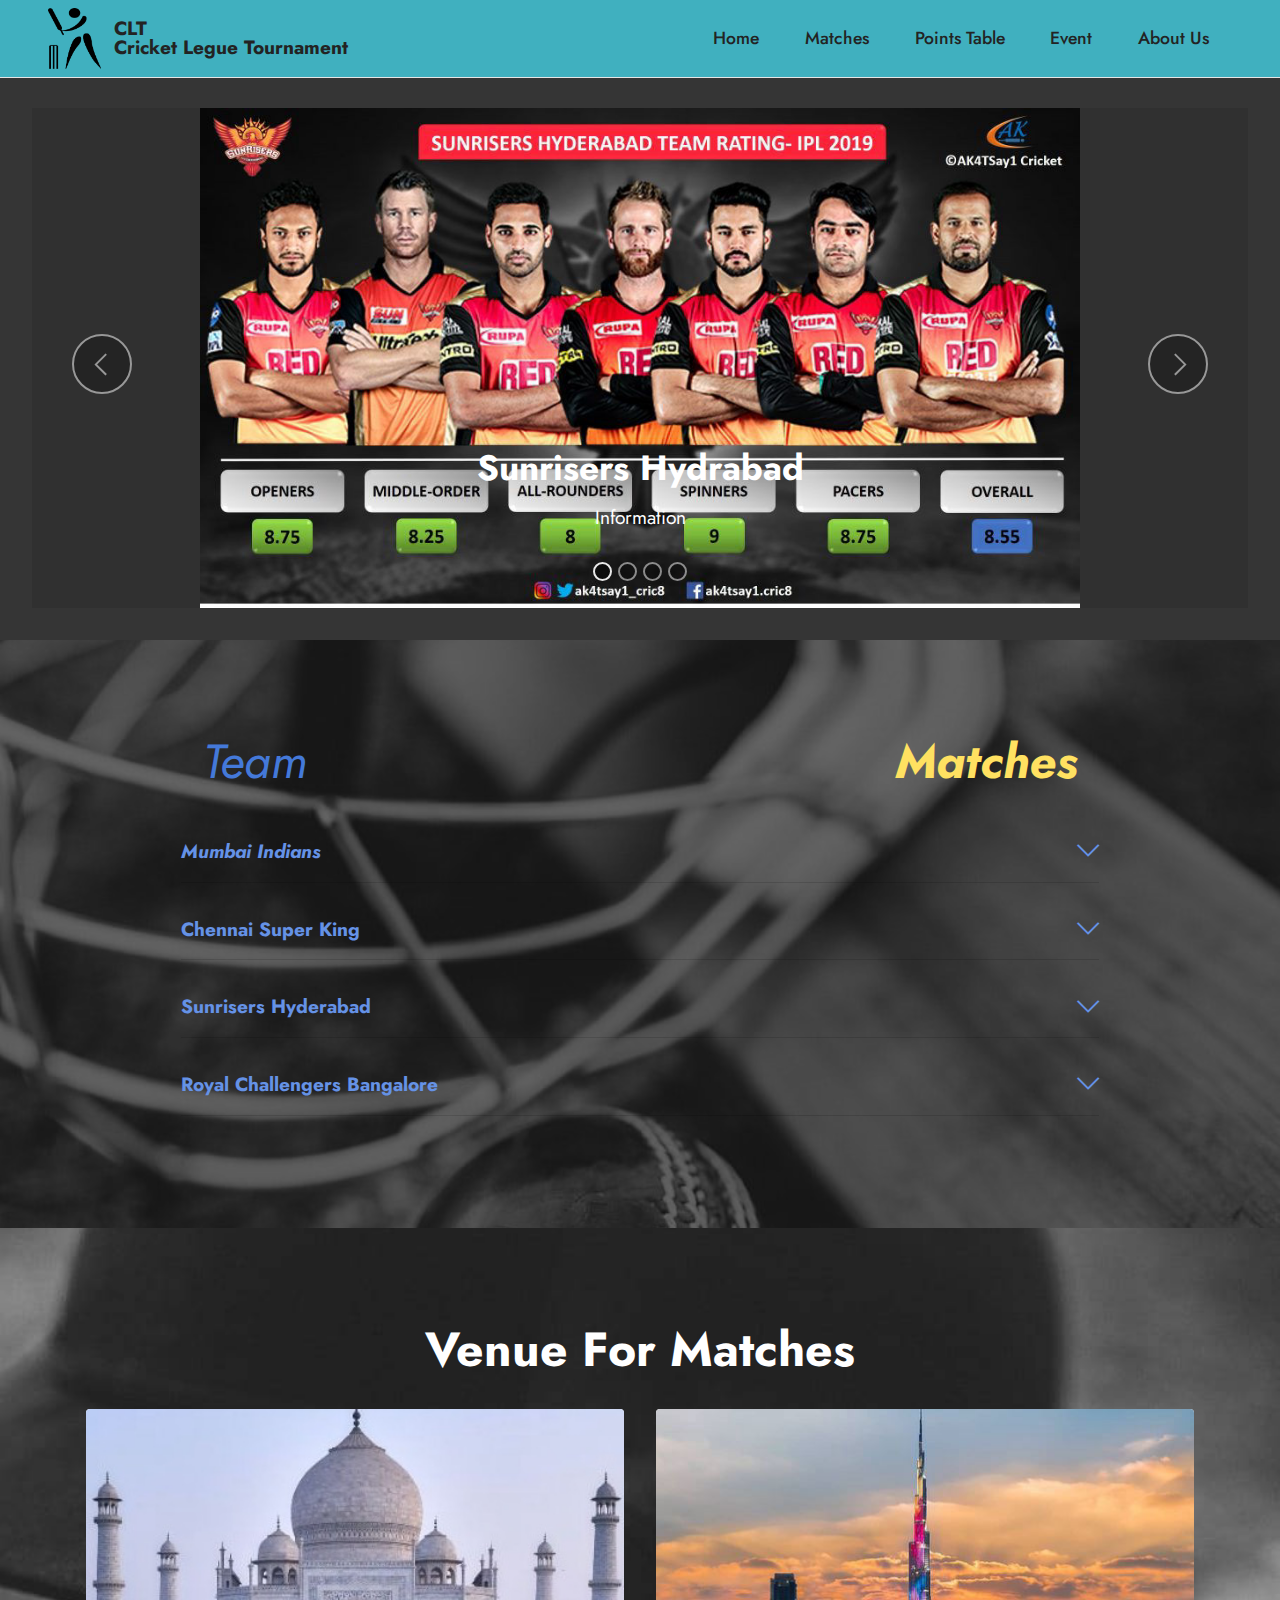
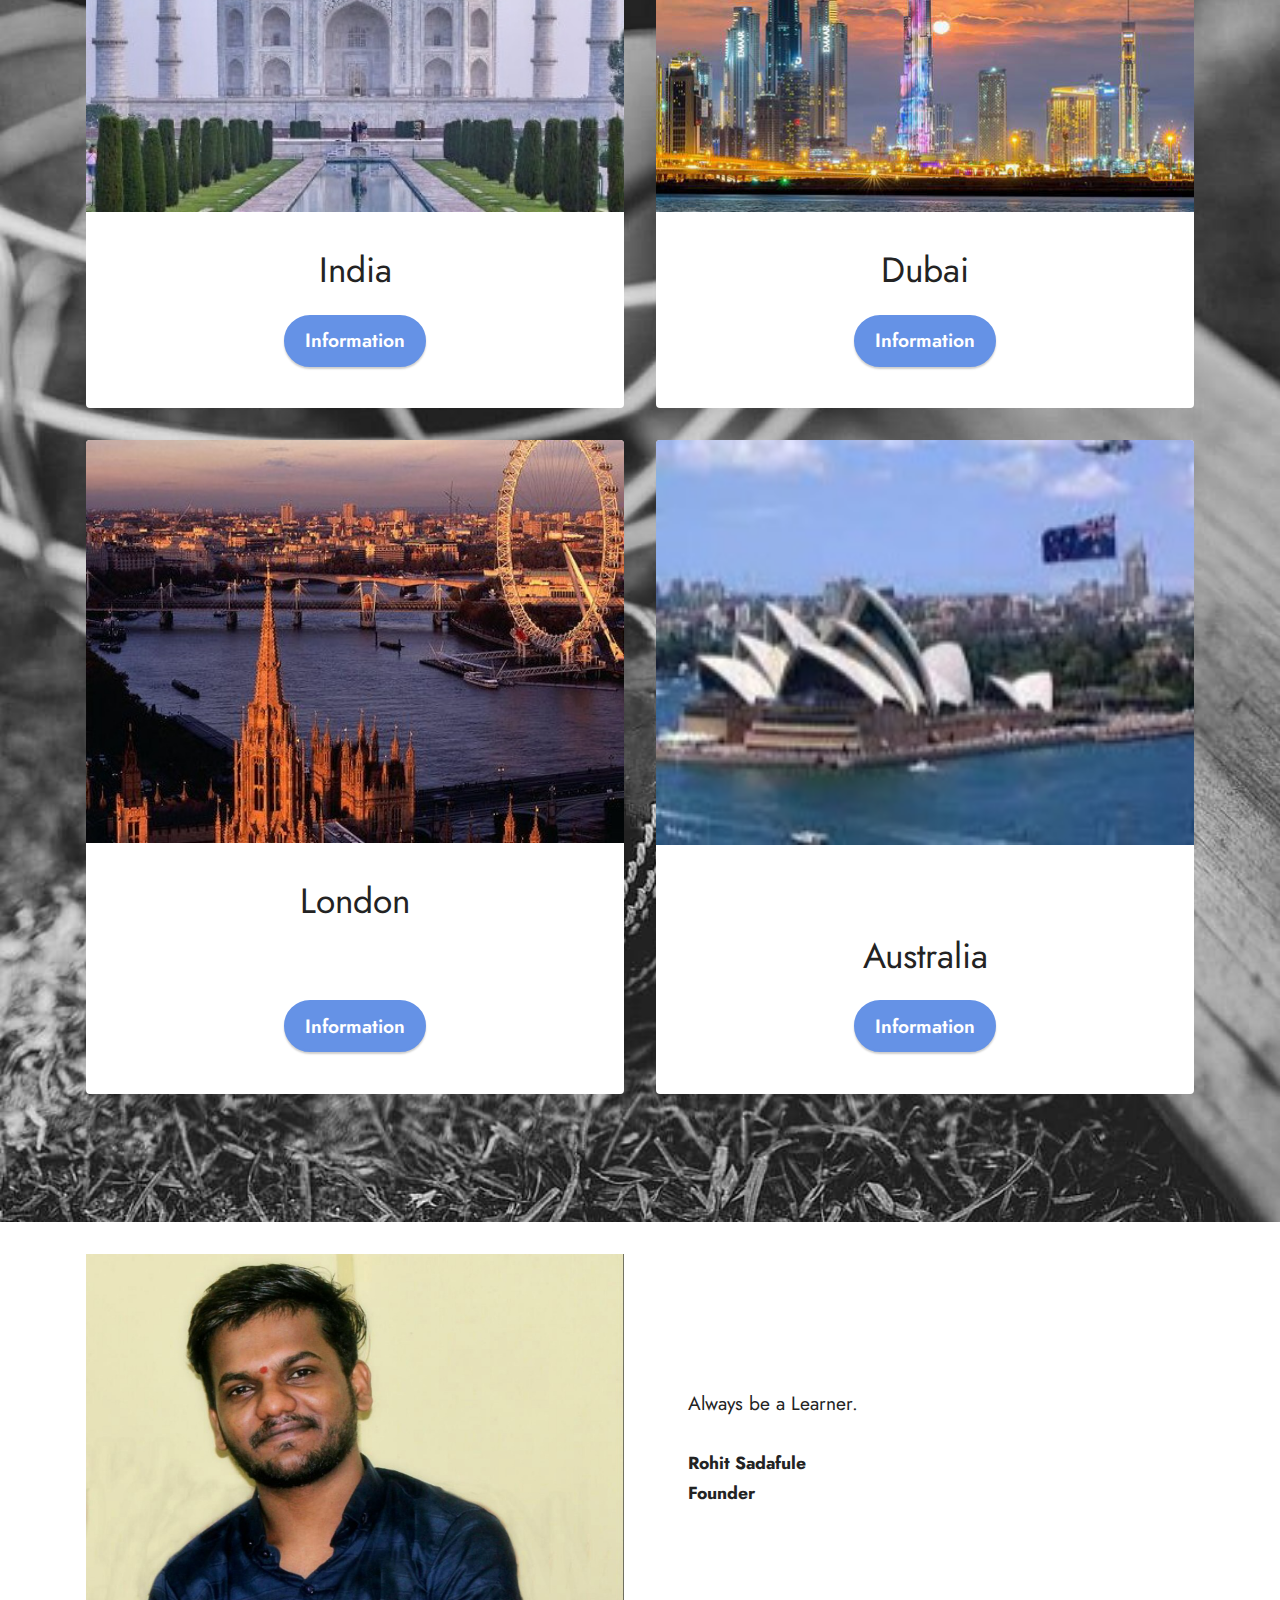
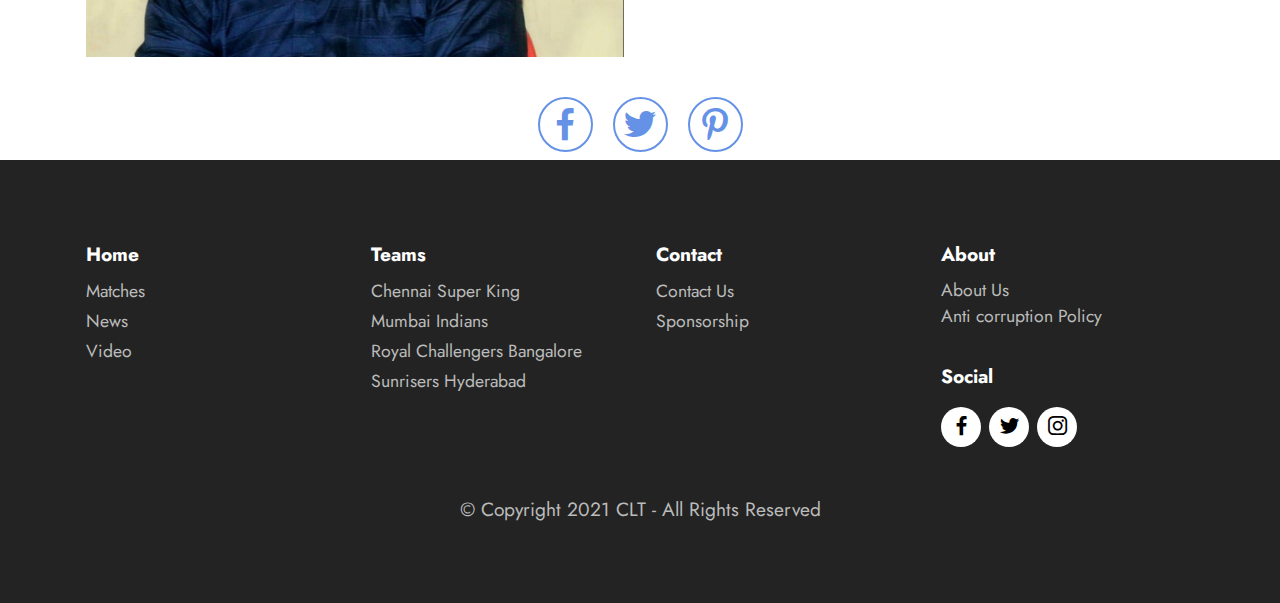
<file: index.html>
<!DOCTYPE html>
<html  >
<head>
  
  <meta charset="UTF-8">
  <meta http-equiv="X-UA-Compatible" content="IE=edge">
  <meta name="generator" content="Mobirise v5.3.10, mobirise.com">
  <meta name="viewport" content="width=device-width, initial-scale=1, minimum-scale=1">
  <link rel="shortcut icon" href="assets/images/mbr-181x206.png" type="image/x-icon">
  <meta name="description" content="">
  
  
  <title>Home</title>
  <link rel="stylesheet" href="assets/web/assets/mobirise-icons2/mobirise2.css">
  <link rel="stylesheet" href="assets/web/assets/mobirise-icons/mobirise-icons.css">
  <link rel="stylesheet" href="assets/tether/tether.min.css">
  <link rel="stylesheet" href="assets/bootstrap/css/bootstrap.min.css">
  <link rel="stylesheet" href="assets/bootstrap/css/bootstrap-grid.min.css">
  <link rel="stylesheet" href="assets/bootstrap/css/bootstrap-reboot.min.css">
  <link rel="stylesheet" href="assets/animatecss/animate.css">
  <link rel="stylesheet" href="assets/dropdown/css/style.css">
  <link rel="stylesheet" href="assets/socicon/css/styles.css">
  <link rel="stylesheet" href="assets/theme/css/style.css">
  <link rel="preload" href="https://fonts.googleapis.com/css?family=Jost:100,200,300,400,500,600,700,800,900,100i,200i,300i,400i,500i,600i,700i,800i,900i&display=swap" as="style" onload="this.onload=null;this.rel='stylesheet'">
  <noscript><link rel="stylesheet" href="https://fonts.googleapis.com/css?family=Jost:100,200,300,400,500,600,700,800,900,100i,200i,300i,400i,500i,600i,700i,800i,900i&display=swap"></noscript>
  <link rel="preload" as="style" href="assets/mobirise/css/mbr-additional.css"><link rel="stylesheet" href="assets/mobirise/css/mbr-additional.css" type="text/css">
  
  
  
  
</head>
<body>
  
  <section class="menu cid-s48OLK6784" once="menu" id="menu1-h">
    
    <nav class="navbar navbar-dropdown navbar-fixed-top navbar-expand-lg">
        <div class="container-fluid">
            <div class="navbar-brand">
                <span class="navbar-logo">
                    
                        <img src="assets/images/mbr-181x206.png" alt="Mobirise" style="height: 3.8rem;">
                    
                </span>
                <span class="navbar-caption-wrap"><a class="navbar-caption text-black text-primary display-7" href="index.html">CLT<br>Cricket Legue Tournament</a></span>
            </div>
            <button class="navbar-toggler" type="button" data-toggle="collapse" data-target="#navbarSupportedContent" aria-controls="navbarNavAltMarkup" aria-expanded="false" aria-label="Toggle navigation">
                <div class="hamburger">
                    <span></span>
                    <span></span>
                    <span></span>
                    <span></span>
                </div>
            </button>
            <div class="collapse navbar-collapse" id="navbarSupportedContent">
                <ul class="navbar-nav nav-dropdown nav-right" data-app-modern-menu="true"><li class="nav-item"><a class="nav-link link text-black text-primary display-4" href="index.html">Home</a></li><li class="nav-item"><a class="nav-link link text-black text-primary display-4" href="page1.html">Matches</a></li><li class="nav-item"><a class="nav-link link text-black text-primary display-4" href="page2.html">Points Table</a></li><li class="nav-item"><a class="nav-link link text-black text-primary display-4" href="https://www.iplt20.com/photos" target="_blank">Event</a></li>
                    <li class="nav-item"><a class="nav-link link text-black text-primary display-4" href="https://www.iplt20.com/about/code-of-conduct-for-players-and-team-officials" target="_blank">
                            About Us</a></li></ul>
                
                
            </div>
        </div>
    </nav>

</section>

<section class="slider2 cid-sAjqUwZXX7" id="slider2-o">
    

    
    <div class="container-fluid">
        <div class="row justify-content-center">
            <div class="col-12 col-md-10 col-lg-12">
                <div class="carousel slide carousel-fade" id="sAoagAv6Gp" data-interval="5000">
                    <div class="mbr-overlay" style="opacity: 0.3; background-color: rgb(35, 35, 35);">
                    </div>
                    <ol class="carousel-indicators">
                        <li data-slide-to="0" class="active" data-target="#sAoagAv6Gp"></li>
                        <li data-slide-to="1" data-target="#sAoagAv6Gp"></li>
                        <li data-slide-to="2" data-target="#sAoagAv6Gp"></li><li data-slide-to="3" data-target="#sAoagAv6Gp"></li>
                    </ol>
                    <div class="carousel-inner">
                        <div class="carousel-item slider-image item active">
                            <div class="item-wrapper">
                                <img class="d-block w-100" src="assets/images/download3-1000x568.jpg">
                                <div class="carousel-caption d-none d-md-block">
                                    <h5 class="mbr-section-subtitle mbr-fonts-style display-5"><strong>Sunrisers Hydrabad</strong></h5>
                                    <p class="mbr-section-text mbr-fonts-style display-7">Information</p>
                                </div>
                            </div>
                        </div>
                        <div class="carousel-item slider-image item">
                            <div class="item-wrapper">
                                <img class="d-block w-100" src="assets/images/download4-1280x720.jpg">
                                <div class="carousel-caption d-none d-md-block">
                                    <h5 class="mbr-section-subtitle mbr-fonts-style display-5"><strong>Royal Challengers Bangalore</strong></h5>
                                    <p class="mbr-section-text mbr-fonts-style display-7">Information</p>
                                </div>
                            </div>
                        </div>
                        <div class="carousel-item slider-image item">
                            <div class="item-wrapper">
                                <img class="d-block w-100" src="assets/images/download2-300x168.jpg">
                                <div class="carousel-caption d-none d-md-block">
                                    <h5 class="mbr-section-subtitle mbr-fonts-style display-5"><strong>Mumbai Indians</strong></h5>
                                    <p class="mbr-section-text mbr-fonts-style display-7">Information</p>
                                </div>
                            </div>
                        </div><div class="carousel-item slider-image item">
                            <div class="item-wrapper">
                                <img class="d-block w-100" src="assets/images/download1-331x152.jpg">
                                <div class="carousel-caption d-none d-md-block">
                                    <h5 class="mbr-section-subtitle mbr-fonts-style display-5"><strong>Chennai Super King</strong></h5>
                                    <p class="mbr-section-text mbr-fonts-style display-7">Information</p>
                                </div>
                            </div>
                        </div>
                    </div>
                    <a class="carousel-control carousel-control-prev" role="button" data-slide="prev" href="#sAoagAv6Gp">
                        <span class="mobi-mbri mobi-mbri-arrow-prev" aria-hidden="true"></span>
                        <span class="sr-only">Previous</span>
                    </a>
                    <a class="carousel-control carousel-control-next" role="button" data-slide="next" href="#sAoagAv6Gp">
                        <span class="mobi-mbri mobi-mbri-arrow-next" aria-hidden="true"></span>
                        <span class="sr-only">Next</span>
                    </a>
                </div>
            </div>
        </div>
    </div>
</section>

<section class="content17 cid-sAjuZ4vjpp" id="content17-p">

    

    <div class="mbr-overlay" style="opacity: 0.6; background-color: rgb(17, 17, 17);">
    </div>
    
    <div class="container">
        
            <div class="row justify-content-center">
                <div class="col-12 col-md-10">
                    <div class="section-head align-center mb-4">
                        <h3 class="mbr-section-title mb-0 mbr-fonts-style display-2"><em>Team</em><strong>&nbsp; &nbsp; &nbsp; &nbsp; &nbsp; &nbsp; &nbsp; &nbsp; &nbsp; &nbsp; &nbsp; &nbsp; &nbsp; &nbsp; &nbsp; &nbsp; &nbsp; &nbsp; &nbsp; &nbsp; &nbsp; </strong><a href="page1.html" class="text-warning" style=""><em><strong>Matches</strong></em></a></h3>
                        
                    </div>
                    
                    <div id="bootstrap-toggle" class="toggle-panel accordionStyles tab-content">
                        <div class="card mb-3">
                            <div class="card-header" role="tab" id="headingOne">
                                <a role="button" class="collapsed panel-title text-black" data-toggle="collapse" data-core="" href="#collapse1_2" aria-expanded="false" aria-controls="collapse1">
                                    <h6 class="panel-title-edit mbr-fonts-style mb-0 display-7"><em><strong>Mumbai Indians</strong></em></h6>
                                    <span class="sign mbr-iconfont mbri-arrow-down"></span>
                                </a>
                            </div>
                            <div id="collapse1_2" class="panel-collapse noScroll collapse" role="tabpanel" aria-labelledby="headingOne">
                                <div class="panel-body">
                                    <p class="mbr-fonts-style panel-text display-7">1) ROHIT SHARMA (C)<br>2) ADAM MILNE<br>
3)&nbsp;Quinton de Kock<br>4)&nbsp;Arjun Tendulkar<br>5)&nbsp;Hardik Pandya<br>6)&nbsp;Krunal Pandya<br><br></p>
                                </div>
                            </div>
                        </div>
                        <div class="card mb-3">
                            <div class="card-header" role="tab" id="headingTwo">
                                <a role="button" class="collapsed panel-title text-black" data-toggle="collapse" data-core="" href="#collapse2_2" aria-expanded="false" aria-controls="collapse2">
                                    <h6 class="panel-title-edit mbr-fonts-style mb-0 display-7"><strong>Chennai Super King</strong></h6>
                                    <span class="sign mbr-iconfont mbri-arrow-down"></span>
                                </a>

                            </div>
                            <div id="collapse2_2" class="panel-collapse noScroll collapse" role="tabpanel" aria-labelledby="headingTwo">
                                <div class="panel-body">
                                    <p class="mbr-fonts-style panel-text display-7">1) MS Dhoni<br>2) Suresh Raina<br>3) Ambati Rayudu<br>4) N Jagadeesan​<br>5) Faf Du Plessis <br>6) Ruturaj Gaikwad</p>
                                </div>
                            </div>
                        </div>
                        <div class="card mb-3">
                            <div class="card-header" role="tab" id="headingThree">
                                <a role="button" class="collapsed panel-title text-black" data-toggle="collapse" data-core="" href="#collapse3_2" aria-expanded="false" aria-controls="collapse3">
                                    <h6 class="panel-title-edit mbr-fonts-style mb-0 display-7"><strong>Sunrisers Hyderabad</strong></h6>
                                    <span class="sign mbr-iconfont mbri-arrow-down"></span>
                                </a>
                            </div>
                            <div id="collapse3_2" class="panel-collapse noScroll collapse" role="tabpanel" aria-labelledby="headingThree">
                                <div class="panel-body">
                                    <p class="mbr-fonts-style panel-text display-7">1)&nbsp;David Warner (C)<br>2) Jonny Bairstow (WK) <br>3) Vijay Shankar<br>4) Kane Williamson<br>5) Manish Pandey<br>6) Kedar Jadhav</p>
                                </div>
                            </div>
                        </div>
                        <div class="card mb-3">
                            <div class="card-header" role="tab" id="headingThree">
                                <a role="button" class="collapsed panel-title text-black" data-toggle="collapse" data-core="" href="#collapse4_2" aria-expanded="false" aria-controls="collapse4">
                                    <h6 class="panel-title-edit mbr-fonts-style mb-0 display-7"><strong>Royal Challengers Bangalore</strong></h6>
                                    <span class="sign mbr-iconfont mbri-arrow-down"></span>
                                </a>
                            </div>
                            <div id="collapse4_2" class="panel-collapse noScroll collapse" role="tabpanel" aria-labelledby="headingThree">
                                <div class="panel-body">
                                    <p class="mbr-fonts-style panel-text display-7">1) Virat Kohli<br>2) AB de Villiers<br>3) Yuzvendra Chahal <br>4) Devdutt Padikkal<br>5) Navdeep Saini<br>6) Washington Sundar</p>
                                </div>
                            </div>
                        </div>
                        
                        
                    </div>
                </div>
            </div>
        </div>
</section>

<section class="gallery2 cid-sAjDlRIDfl" id="gallery2-r">
    
    
    <div class="container">
        <div class="mbr-section-head">
            <h4 class="mbr-section-title mbr-fonts-style align-center mb-0 display-2"><strong>Venue For Matches</strong></h4>
            
        </div>
        <div class="row mt-4">
            <div class="item features-image сol-12 col-md-6 col-lg-6">
                <div class="item-wrapper">
                    <div class="item-img">
                        <img src="assets/images/india-2-940x420.jpeg" alt="">
                    </div>
                    <div class="item-content">
                        <h5 class="item-title mbr-fonts-style display-5">India</h5>
                        
                        
                    </div>
                    <div class="mbr-section-btn item-footer mt-2"><a href="" class="btn btn-primary item-btn display-7" target="_blank">Information</a></div>
                </div>
            </div>
            <div class="item features-image сol-12 col-md-6 col-lg-6">
                <div class="item-wrapper">
                    <div class="item-img">
                        <img src="assets/images/dubai-540x405.jpg" alt="">
                    </div>
                    <div class="item-content">
                        <h5 class="item-title mbr-fonts-style display-5">Dubai</h5>
                        
                        
                    </div>
                    <div class="mbr-section-btn item-footer mt-2"><a href="" class="btn btn-primary item-btn display-7" target="_blank">Information</a></div>
                </div>
            </div>
            <div class="item features-image сol-12 col-md-6 col-lg-6">
                <div class="item-wrapper">
                    <div class="item-img">
                        <img src="assets/images/london-670x446.jpeg" alt="">
                    </div>
                    <div class="item-content">
                        <h5 class="item-title mbr-fonts-style display-5">London</h5>
                        
                        
                    </div>
                    <div class="mbr-section-btn item-footer mt-2"><a href="" class="btn btn-primary item-btn display-7" target="_blank">Information</a></div>
                </div>
            </div>
            <div class="item features-image сol-12 col-md-6 col-lg-6">
                <div class="item-wrapper">
                    <div class="item-img">
                        <img src="assets/images/astreliya-282x179.jpeg" alt="" title="">
                    </div>
                    <div class="item-content">
                        <h5 class="item-title mbr-fonts-style display-5">
<div><br></div><div><span style="font-size: 2.2rem;">Australia</span></div></h5>
                        
                        
                    </div>
                    <div class="mbr-section-btn item-footer mt-2"><a href="" class="btn btn-primary item-btn display-7" target="_blank">Information</a></div>
                </div>
            </div>
        </div>
    </div>
</section>

<section class="testimonials1 cid-sAkfn3U1hu" id="testimonials1-t">
    

    
    <div class="container">
        
        <div class="row align-items-center">
            <div class="col-12 col-md-6">
                <div class="image-wrapper">
                    <img src="assets/images/rohit-1023x1280.jpeg" alt="Mobirise">
                </div>
            </div>
            <div class="col-12 col-md">
                <div class="text-wrapper">
                    <p class="mbr-text mbr-fonts-style mb-4 display-7">Always be a Learner.</p>
                    <p class="name mbr-fonts-style mb-1 display-4"><strong>Rohit Sadafule</strong></p>
                    <p class="position mbr-fonts-style display-4">
                        <strong>Founder</strong></p>
                </div>
            </div>
        </div>
    </div>
</section>

<section class="social2 cid-sAkhUqkUXb" id="share2-v">
    
     
    
    

    <div class="container">
        <div class="media-container-row">
            <div class="col-12">
                
                <div>
                    <div class="mbr-social-likes align-center" data-counters="false">
                        <span class="btn btn-social facebook m-2">
                            <i class="socicon socicon-facebook"></i>
                        </span>
                        <span class="btn btn-social twitter m-2">
                            <i class="socicon socicon-twitter"></i>
                        </span>
                        
                        
                        <span class="btn btn-social pinterest m-2">
                            <i class="socicon socicon-pinterest"></i>
                        </span>
                        
                    </div>
                </div>
            </div>
        </div>
    </div>
</section>

<section class="footer1 cid-sAjFiZyeOx" once="footers" id="footer1-s">

    
    
    <div class="container">
        <div class="row mbr-white">
            <div class="col-12 col-md-6 col-lg-3">
                <h5 class="mbr-section-subtitle mbr-fonts-style mb-2 display-7">
                    <strong>Home</strong></h5>
                <ul class="list mbr-fonts-style display-4">
                    <li class="mbr-text item-wrap">Matches</li><li class="mbr-text item-wrap">News</li><li class="mbr-text item-wrap">Video</li>
                </ul>
            </div>
            <div class="col-12 col-md-6 col-lg-3">
                <h5 class="mbr-section-subtitle mbr-fonts-style mb-2 display-7">
                    <strong>Teams</strong></h5>
                <ul class="list mbr-fonts-style display-4">

                    <li class="mbr-text item-wrap">Chennai Super King</li><li class="mbr-text item-wrap">Mumbai Indians</li><li class="mbr-text item-wrap">Royal Challengers Bangalore</li><li class="mbr-text item-wrap">Sunrisers Hyderabad</li>
                </ul>
            </div>
            <div class="col-12 col-md-6 col-lg-3">
                <h5 class="mbr-section-subtitle mbr-fonts-style mb-2 display-7"><strong>Contact&nbsp;</strong><br></h5>
                <ul class="list mbr-fonts-style display-4">
                    <li class="mbr-text item-wrap">Contact Us</li><li class="mbr-text item-wrap">Sponsorship</li>
                </ul>
            </div>
            <div class="col-12 col-md-6 col-lg-3">
                <h5 class="mbr-section-subtitle mbr-fonts-style mb-2 display-7">
                    <strong>About</strong>
                </h5>
                <p class="mbr-text mbr-fonts-style mb-4 display-4">About Us<br>Anti corruption Policy<br></p>
                <h5 class="mbr-section-subtitle mbr-fonts-style mb-3 display-7">
                    <strong>Social</strong>
                </h5>
                <div class="social-row display-7">
                    <div class="soc-item">
                        <a href="https://www.facebook.com/profile.php?id=100009973216705" target="_blank">
                            <span class="mbr-iconfont socicon-facebook socicon"></span>
                        </a>
                    </div>
                    <div class="soc-item">
                        <a href="https://twitter.com/SadafuleRohit" target="_blank">
                            <span class="mbr-iconfont socicon-twitter socicon"></span>
                        </a>
                    </div>
                    <div class="soc-item">
                        <a href="https://www.instagram.com/sada_rohit/" target="_blank">
                            <span class="mbr-iconfont socicon-instagram socicon"></span>
                        </a>
                    </div>
                    
                </div>
            </div>
            <div class="col-12 mt-4">
                <p class="mbr-text mb-0 mbr-fonts-style copyright align-center display-7">
                    © Copyright 2021 CLT - All Rights Reserved
                </p>
            </div>
        </div>
    </div>
</section>
  
  
  <input name="animation" type="hidden">
  </body>
</html>
</file>
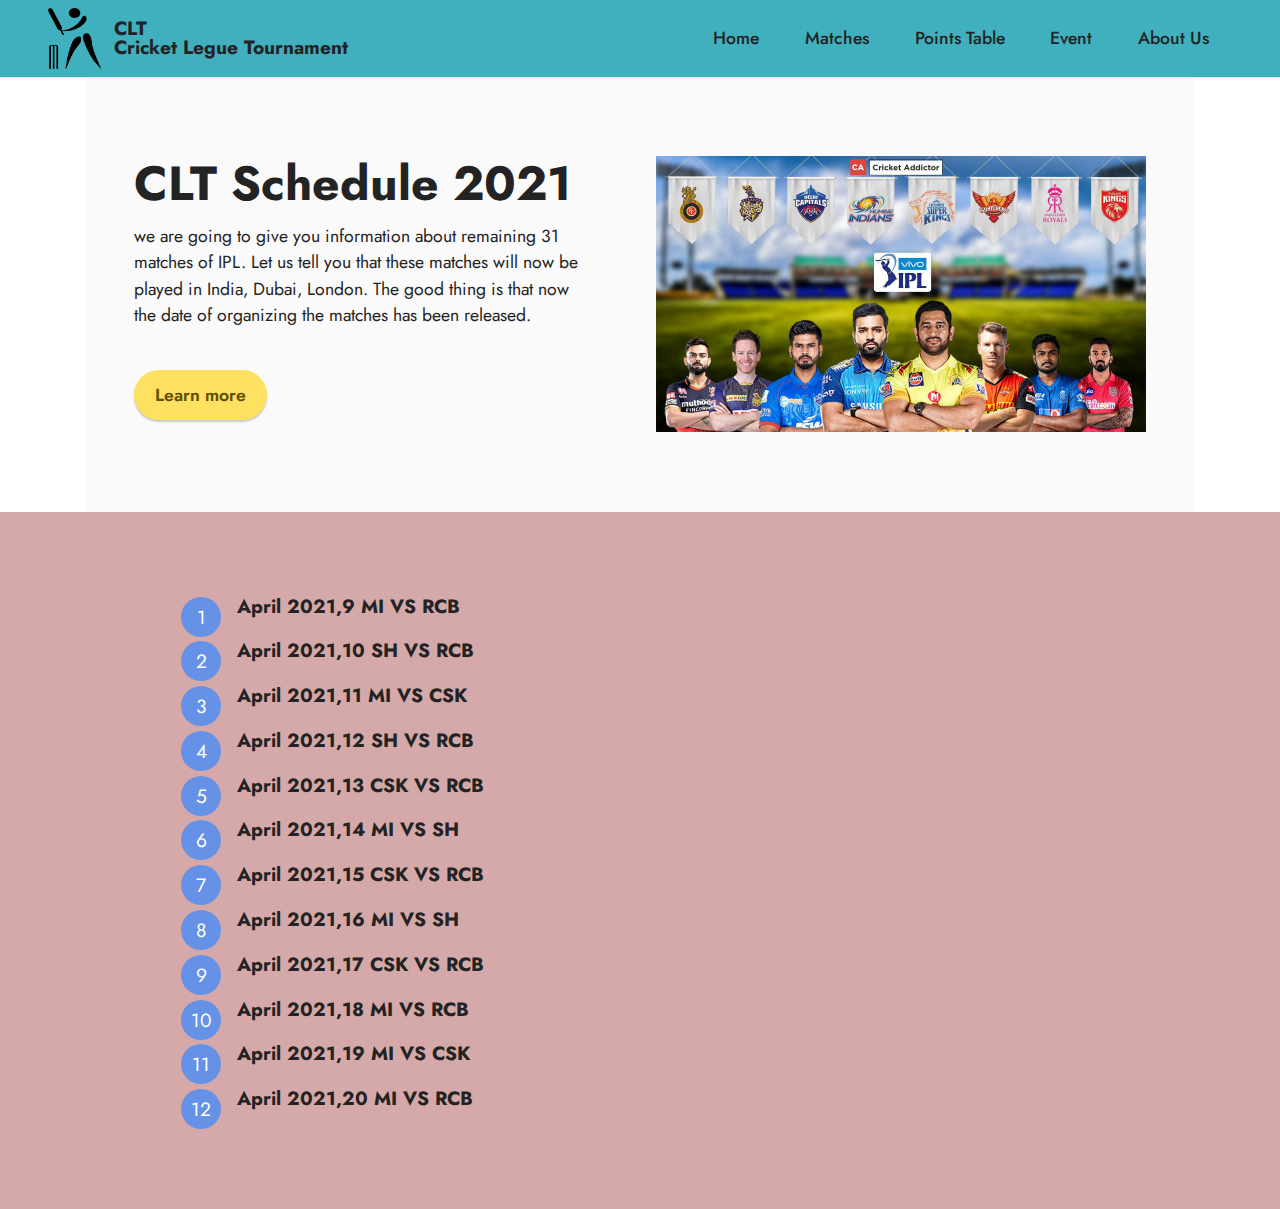
<file: page1.html>
<!DOCTYPE html>
<html  >
<head>
  
  <meta charset="UTF-8">
  <meta http-equiv="X-UA-Compatible" content="IE=edge">
  <meta name="generator" content="Mobirise v5.3.10, mobirise.com">
  <meta name="viewport" content="width=device-width, initial-scale=1, minimum-scale=1">
  <link rel="shortcut icon" href="assets/images/mbr-181x206.png" type="image/x-icon">
  <meta name="description" content="">
  
  
  <title>Matches</title>
  <link rel="stylesheet" href="assets/tether/tether.min.css">
  <link rel="stylesheet" href="assets/bootstrap/css/bootstrap.min.css">
  <link rel="stylesheet" href="assets/bootstrap/css/bootstrap-grid.min.css">
  <link rel="stylesheet" href="assets/bootstrap/css/bootstrap-reboot.min.css">
  <link rel="stylesheet" href="assets/animatecss/animate.css">
  <link rel="stylesheet" href="assets/dropdown/css/style.css">
  <link rel="stylesheet" href="assets/socicon/css/styles.css">
  <link rel="stylesheet" href="assets/theme/css/style.css">
  <link rel="preload" href="https://fonts.googleapis.com/css?family=Jost:100,200,300,400,500,600,700,800,900,100i,200i,300i,400i,500i,600i,700i,800i,900i&display=swap" as="style" onload="this.onload=null;this.rel='stylesheet'">
  <noscript><link rel="stylesheet" href="https://fonts.googleapis.com/css?family=Jost:100,200,300,400,500,600,700,800,900,100i,200i,300i,400i,500i,600i,700i,800i,900i&display=swap"></noscript>
  <link rel="preload" as="style" href="assets/mobirise/css/mbr-additional.css"><link rel="stylesheet" href="assets/mobirise/css/mbr-additional.css" type="text/css">
  
  
  
  
</head>
<body>
  
  <section class="menu cid-s48OLK6784" once="menu" id="menu1-k">
    
    <nav class="navbar navbar-dropdown navbar-fixed-top navbar-expand-lg">
        <div class="container-fluid">
            <div class="navbar-brand">
                <span class="navbar-logo">
                    
                        <img src="assets/images/mbr-181x206.png" alt="Mobirise" style="height: 3.8rem;">
                    
                </span>
                <span class="navbar-caption-wrap"><a class="navbar-caption text-black text-primary display-7" href="index.html">CLT<br>Cricket Legue Tournament</a></span>
            </div>
            <button class="navbar-toggler" type="button" data-toggle="collapse" data-target="#navbarSupportedContent" aria-controls="navbarNavAltMarkup" aria-expanded="false" aria-label="Toggle navigation">
                <div class="hamburger">
                    <span></span>
                    <span></span>
                    <span></span>
                    <span></span>
                </div>
            </button>
            <div class="collapse navbar-collapse" id="navbarSupportedContent">
                <ul class="navbar-nav nav-dropdown nav-right" data-app-modern-menu="true"><li class="nav-item"><a class="nav-link link text-black text-primary display-4" href="index.html">Home</a></li><li class="nav-item"><a class="nav-link link text-black text-primary display-4" href="page1.html">Matches</a></li><li class="nav-item"><a class="nav-link link text-black text-primary display-4" href="page2.html">Points Table</a></li><li class="nav-item"><a class="nav-link link text-black text-primary display-4" href="https://www.iplt20.com/photos" target="_blank">Event</a></li>
                    <li class="nav-item"><a class="nav-link link text-black text-primary display-4" href="https://www.iplt20.com/about/code-of-conduct-for-players-and-team-officials" target="_blank">
                            About Us</a></li></ul>
                
                
            </div>
        </div>
    </nav>

</section>

<section class="features15 cid-sAklVFT9qS" id="features16-w">

    

    
    <div class="container">
        <div class="content-wrapper">
            <div class="row align-items-center">
                <div class="col-12 col-lg">
                    <div class="text-wrapper">
                        <h6 class="card-title mbr-fonts-style display-2">
                            <strong>CLT Schedule 2021</strong></h6>
                        <p class="mbr-text mbr-fonts-style mb-4 display-4">we are going to give you information about remaining 31 matches of IPL. Let us tell you that these matches will now be played in India, Dubai, London. The good thing is that now the date of organizing the matches has been released.</p>
                        <div class="mbr-section-btn mt-3"><a class="btn btn-warning display-4" href="https://mobiri.se">Learn more</a></div>
                    </div>
                </div>
                <div class="col-12 col-lg-6">
                    <div class="image-wrapper">
                        <img src="assets/images/iplteam-980x551.jpg" alt="Mobirise">
                    </div>
                </div>
            </div>
        </div>
    </div>
</section>

<section class="content9 cid-sAkoaYWYEz" id="content9-z">
    

    <div class="container">
        <div class="row justify-content-center">
            <div class="counter-container col-md-12 col-lg-10">
                
                <div class="mbr-text mbr-fonts-style display-7">
                    <ol>
                        <li><strong>April 2021,9  MI VS RCB</strong></li><li><strong>April 2021,10 SH VS RCB</strong></li><li><strong>April 2021,11 MI VS CSK</strong></li><li><strong>April 2021,12 SH VS RCB</strong></li><li><strong>April 2021,13 CSK VS RCB</strong></li><li><strong>April 2021,14 MI VS SH</strong></li><li><strong>April 2021,15 CSK VS RCB</strong></li><li><strong>April 2021,16 MI VS SH</strong></li><li><strong>April 2021,17 CSK VS RCB</strong></li><li><strong>April 2021,18 MI VS RCB</strong></li><li><strong>April 2021,19 MI VS CSK</strong></li><li><strong>April 2021,20 MI VS RCB</strong></li>
                    </ol>
                </div>
            </div>
        </div>
    </div>
</section>
  
  
  <input name="animation" type="hidden">
  </body>
</html>
</file>
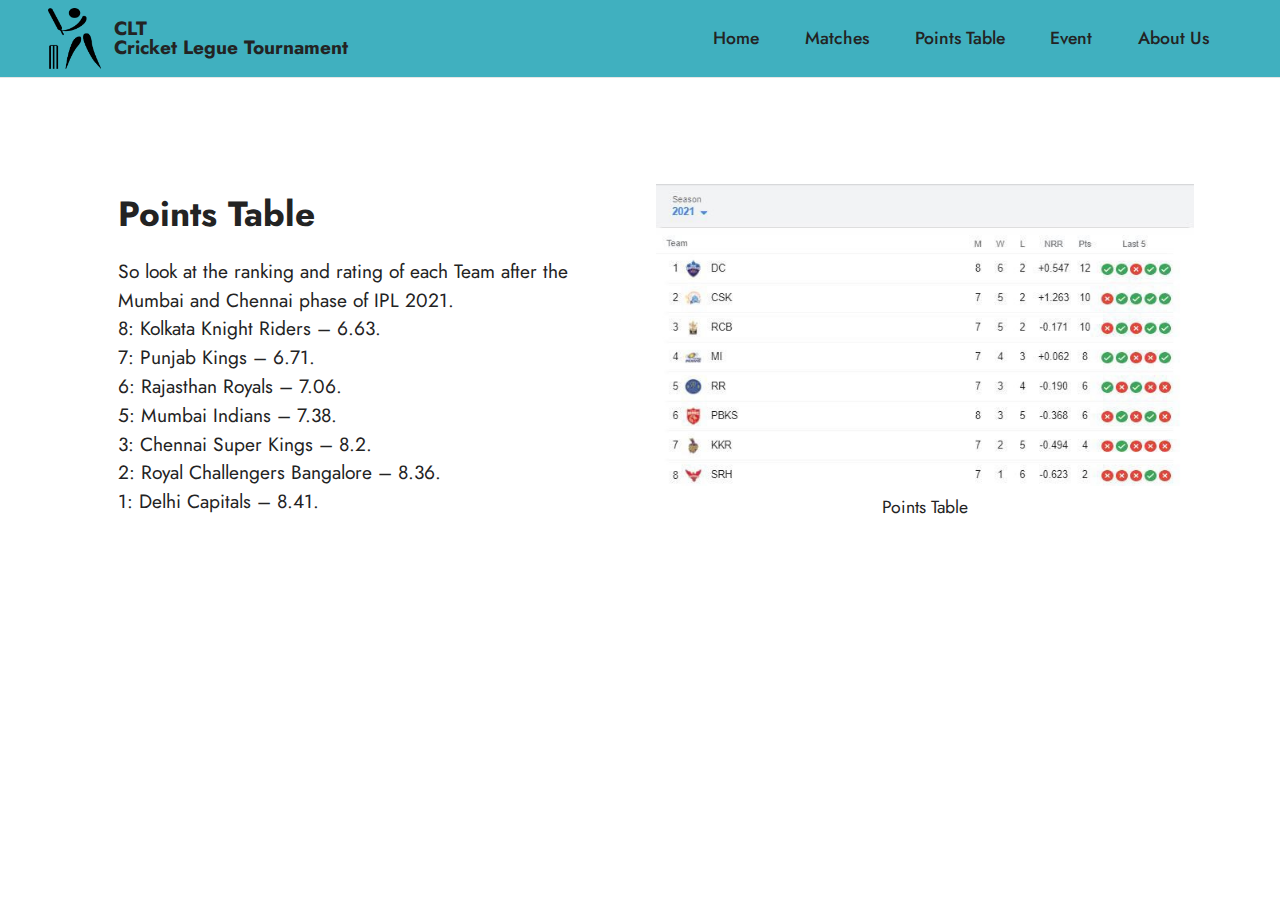
<file: page2.html>
<!DOCTYPE html>
<html  >
<head>
  
  <meta charset="UTF-8">
  <meta http-equiv="X-UA-Compatible" content="IE=edge">
  <meta name="generator" content="Mobirise v5.3.10, mobirise.com">
  <meta name="viewport" content="width=device-width, initial-scale=1, minimum-scale=1">
  <link rel="shortcut icon" href="assets/images/mbr-181x206.png" type="image/x-icon">
  <meta name="description" content="">
  
  
  <title>Points Table</title>
  <link rel="stylesheet" href="assets/tether/tether.min.css">
  <link rel="stylesheet" href="assets/bootstrap/css/bootstrap.min.css">
  <link rel="stylesheet" href="assets/bootstrap/css/bootstrap-grid.min.css">
  <link rel="stylesheet" href="assets/bootstrap/css/bootstrap-reboot.min.css">
  <link rel="stylesheet" href="assets/animatecss/animate.css">
  <link rel="stylesheet" href="assets/dropdown/css/style.css">
  <link rel="stylesheet" href="assets/socicon/css/styles.css">
  <link rel="stylesheet" href="assets/theme/css/style.css">
  <link rel="preload" href="https://fonts.googleapis.com/css?family=Jost:100,200,300,400,500,600,700,800,900,100i,200i,300i,400i,500i,600i,700i,800i,900i&display=swap" as="style" onload="this.onload=null;this.rel='stylesheet'">
  <noscript><link rel="stylesheet" href="https://fonts.googleapis.com/css?family=Jost:100,200,300,400,500,600,700,800,900,100i,200i,300i,400i,500i,600i,700i,800i,900i&display=swap"></noscript>
  <link rel="preload" as="style" href="assets/mobirise/css/mbr-additional.css"><link rel="stylesheet" href="assets/mobirise/css/mbr-additional.css" type="text/css">
  
  
  
  
</head>
<body>
  
  <section class="menu cid-s48OLK6784" once="menu" id="menu1-11">
    
    <nav class="navbar navbar-dropdown navbar-fixed-top navbar-expand-lg">
        <div class="container-fluid">
            <div class="navbar-brand">
                <span class="navbar-logo">
                    
                        <img src="assets/images/mbr-181x206.png" alt="Mobirise" style="height: 3.8rem;">
                    
                </span>
                <span class="navbar-caption-wrap"><a class="navbar-caption text-black text-primary display-7" href="index.html">CLT<br>Cricket Legue Tournament</a></span>
            </div>
            <button class="navbar-toggler" type="button" data-toggle="collapse" data-target="#navbarSupportedContent" aria-controls="navbarNavAltMarkup" aria-expanded="false" aria-label="Toggle navigation">
                <div class="hamburger">
                    <span></span>
                    <span></span>
                    <span></span>
                    <span></span>
                </div>
            </button>
            <div class="collapse navbar-collapse" id="navbarSupportedContent">
                <ul class="navbar-nav nav-dropdown nav-right" data-app-modern-menu="true"><li class="nav-item"><a class="nav-link link text-black text-primary display-4" href="index.html">Home</a></li><li class="nav-item"><a class="nav-link link text-black text-primary display-4" href="page1.html">Matches</a></li><li class="nav-item"><a class="nav-link link text-black text-primary display-4" href="page2.html">Points Table</a></li><li class="nav-item"><a class="nav-link link text-black text-primary display-4" href="https://www.iplt20.com/photos" target="_blank">Event</a></li>
                    <li class="nav-item"><a class="nav-link link text-black text-primary display-4" href="https://www.iplt20.com/about/code-of-conduct-for-players-and-team-officials" target="_blank">
                            About Us</a></li></ul>
                
                
            </div>
        </div>
    </nav>

</section>

<section class="image2 cid-sAkrlLSWMM" id="image2-12">
    

    

    <div class="container">
        <div class="row align-items-center">
            <div class="col-12 col-lg-6">
                <div class="image-wrapper">
                    <img src="assets/images/pointtble-674x422.jpeg" alt="Mobirise">
                    <p class="mbr-description mbr-fonts-style mt-2 align-center display-4">Points Table<br></p>
                </div>
            </div>
            <div class="col-12 col-lg">
                <div class="text-wrapper">
                    <h3 class="mbr-section-title mbr-fonts-style mb-3 display-5">
                        <strong>Points Table</strong></h3>
                    <p class="mbr-text mbr-fonts-style display-7">So look at the ranking and rating of each Team after the Mumbai and Chennai phase of IPL 2021.
<br>8: Kolkata Knight Riders – 6.63.
<br>7: Punjab Kings – 6.71.
<br>6: Rajasthan Royals – 7.06.
<br>5: Mumbai Indians – 7.38.
<br>3: Chennai Super Kings – 8.2.
<br>2: Royal Challengers Bangalore – 8.36.
<br>1: Delhi Capitals – 8.41.</p>
                </div>
            </div>
        </div>
    </div>
</section>
  
  <input name="animation" type="hidden">
  </body>
</html>
</file>
<file: assets/web/assets/mobirise-icons2/mobirise2.css>
@font-face {
  font-family: 'Moririse2';
  font-display: swap;
  src:  url('mobirise2.eot?f2bix4');
  src:  url('mobirise2.eot?f2bix4#iefix') format('embedded-opentype'),
    url('mobirise2.ttf?f2bix4') format('truetype'),
    url('mobirise2.woff?f2bix4') format('woff'),
    url('mobirise2.svg?f2bix4#mobirise2') format('svg');
  font-weight: normal;
  font-style: normal;
}

[class^="mobi-"], [class*=" mobi-"] {
  /* use !important to prevent issues with browser extensions that change fonts */
  font-family: 'Moririse2' !important;
  speak: none;
  font-style: normal;
  font-weight: normal;
  font-variant: normal;
  text-transform: none;
  line-height: 1;

  /* Better Font Rendering =========== */
  -webkit-font-smoothing: antialiased;
  -moz-osx-font-smoothing: grayscale;
}

.mobi-mbri-add-submenu:before {
  content: "\e900";
}
.mobi-mbri-alert:before {
  content: "\e901";
}
.mobi-mbri-align-center:before {
  content: "\e902";
}
.mobi-mbri-align-justify:before {
  content: "\e903";
}
.mobi-mbri-align-left:before {
  content: "\e904";
}
.mobi-mbri-align-right:before {
  content: "\e905";
}
.mobi-mbri-android:before {
  content: "\e906";
}
.mobi-mbri-apple:before {
  content: "\e907";
}
.mobi-mbri-arrow-down:before {
  content: "\e908";
}
.mobi-mbri-arrow-next:before {
  content: "\e909";
}
.mobi-mbri-arrow-prev:before {
  content: "\e90a";
}
.mobi-mbri-arrow-up:before {
  content: "\e90b";
}
.mobi-mbri-bold:before {
  content: "\e90c";
}
.mobi-mbri-bookmark:before {
  content: "\e90d";
}
.mobi-mbri-bootstrap:before {
  content: "\e90e";
}
.mobi-mbri-briefcase:before {
  content: "\e90f";
}
.mobi-mbri-browse:before {
  content: "\e910";
}
.mobi-mbri-bulleted-list:before {
  content: "\e911";
}
.mobi-mbri-calendar:before {
  content: "\e912";
}
.mobi-mbri-camera:before {
  content: "\e913";
}
.mobi-mbri-cart-add:before {
  content: "\e914";
}
.mobi-mbri-cart-full:before {
  content: "\e915";
}
.mobi-mbri-cash:before {
  content: "\e916";
}
.mobi-mbri-change-style:before {
  content: "\e917";
}
.mobi-mbri-chat:before {
  content: "\e918";
}
.mobi-mbri-clock:before {
  content: "\e919";
}
.mobi-mbri-close:before {
  content: "\e91a";
}
.mobi-mbri-cloud:before {
  content: "\e91b";
}
.mobi-mbri-code:before {
  content: "\e91c";
}
.mobi-mbri-contact-form:before {
  content: "\e91d";
}
.mobi-mbri-credit-card:before {
  content: "\e91e";
}
.mobi-mbri-cursor-click:before {
  content: "\e91f";
}
.mobi-mbri-cust-feedback:before {
  content: "\e920";
}
.mobi-mbri-database:before {
  content: "\e921";
}
.mobi-mbri-delivery:before {
  content: "\e922";
}
.mobi-mbri-desktop:before {
  content: "\e923";
}
.mobi-mbri-devices:before {
  content: "\e924";
}
.mobi-mbri-down:before {
  content: "\e925";
}
.mobi-mbri-download-2:before {
  content: "\e926";
}
.mobi-mbri-download:before {
  content: "\e927";
}
.mobi-mbri-drag-n-drop-2:before {
  content: "\e928";
}
.mobi-mbri-drag-n-drop:before {
  content: "\e929";
}
.mobi-mbri-edit-2:before {
  content: "\e92a";
}
.mobi-mbri-edit:before {
  content: "\e92b";
}
.mobi-mbri-error:before {
  content: "\e92c";
}
.mobi-mbri-extension:before {
  content: "\e92d";
}
.mobi-mbri-features:before {
  content: "\e92e";
}
.mobi-mbri-file:before {
  content: "\e92f";
}
.mobi-mbri-flag:before {
  content: "\e930";
}
.mobi-mbri-folder:before {
  content: "\e931";
}
.mobi-mbri-gift:before {
  content: "\e932";
}
.mobi-mbri-github:before {
  content: "\e933";
}
.mobi-mbri-globe-2:before {
  content: "\e934";
}
.mobi-mbri-globe:before {
  content: "\e935";
}
.mobi-mbri-growing-chart:before {
  content: "\e936";
}
.mobi-mbri-hearth:before {
  content: "\e937";
}
.mobi-mbri-help:before {
  content: "\e938";
}
.mobi-mbri-home:before {
  content: "\e939";
}
.mobi-mbri-hot-cup:before {
  content: "\e93a";
}
.mobi-mbri-idea:before {
  content: "\e93b";
}
.mobi-mbri-image-gallery:before {
  content: "\e93c";
}
.mobi-mbri-image-slider:before {
  content: "\e93d";
}
.mobi-mbri-info:before {
  content: "\e93e";
}
.mobi-mbri-italic:before {
  content: "\e93f";
}
.mobi-mbri-key:before {
  content: "\e940";
}
.mobi-mbri-laptop:before {
  content: "\e941";
}
.mobi-mbri-layers:before {
  content: "\e942";
}
.mobi-mbri-left-right:before {
  content: "\e943";
}
.mobi-mbri-left:before {
  content: "\e944";
}
.mobi-mbri-letter:before {
  content: "\e945";
}
.mobi-mbri-like:before {
  content: "\e946";
}
.mobi-mbri-link:before {
  content: "\e947";
}
.mobi-mbri-lock:before {
  content: "\e948";
}
.mobi-mbri-login:before {
  content: "\e949";
}
.mobi-mbri-logout:before {
  content: "\e94a";
}
.mobi-mbri-magic-stick:before {
  content: "\e94b";
}
.mobi-mbri-map-pin:before {
  content: "\e94c";
}
.mobi-mbri-menu:before {
  content: "\e94d";
}
.mobi-mbri-mobile-2:before {
  content: "\e94e";
}
.mobi-mbri-mobile-horizontal:before {
  content: "\e94f";
}
.mobi-mbri-mobile:before {
  content: "\e950";
}
.mobi-mbri-mobirise:before {
  content: "\e951";
}
.mobi-mbri-more-horizontal:before {
  content: "\e952";
}
.mobi-mbri-more-vertical:before {
  content: "\e953";
}
.mobi-mbri-music:before {
  content: "\e954";
}
.mobi-mbri-new-file:before {
  content: "\e955";
}
.mobi-mbri-numbered-list:before {
  content: "\e956";
}
.mobi-mbri-opened-folder:before {
  content: "\e957";
}
.mobi-mbri-pages:before {
  content: "\e958";
}
.mobi-mbri-paper-plane:before {
  content: "\e959";
}
.mobi-mbri-paperclip:before {
  content: "\e95a";
}
.mobi-mbri-phone:before {
  content: "\e95b";
}
.mobi-mbri-photo:before {
  content: "\e95c";
}
.mobi-mbri-photos:before {
  content: "\e95d";
}
.mobi-mbri-pin:before {
  content: "\e95e";
}
.mobi-mbri-play:before {
  content: "\e95f";
}
.mobi-mbri-plus:before {
  content: "\e960";
}
.mobi-mbri-preview:before {
  content: "\e961";
}
.mobi-mbri-print:before {
  content: "\e962";
}
.mobi-mbri-protect:before {
  content: "\e963";
}
.mobi-mbri-question:before {
  content: "\e964";
}
.mobi-mbri-quote-left:before {
  content: "\e965";
}
.mobi-mbri-quote-right:before {
  content: "\e966";
}
.mobi-mbri-redo:before {
  content: "\e967";
}
.mobi-mbri-refresh:before {
  content: "\e968";
}
.mobi-mbri-responsive-2:before {
  content: "\e969";
}
.mobi-mbri-responsive:before {
  content: "\e96a";
}
.mobi-mbri-right:before {
  content: "\e96b";
}
.mobi-mbri-rocket:before {
  content: "\e96c";
}
.mobi-mbri-sad-face:before {
  content: "\e96d";
}
.mobi-mbri-sale:before {
  content: "\e96e";
}
.mobi-mbri-save:before {
  content: "\e96f";
}
.mobi-mbri-search:before {
  content: "\e970";
}
.mobi-mbri-setting-2:before {
  content: "\e971";
}
.mobi-mbri-setting-3:before {
  content: "\e972";
}
.mobi-mbri-setting:before {
  content: "\e973";
}
.mobi-mbri-share:before {
  content: "\e974";
}
.mobi-mbri-shopping-bag:before {
  content: "\e975";
}
.mobi-mbri-shopping-basket:before {
  content: "\e976";
}
.mobi-mbri-shopping-cart:before {
  content: "\e977";
}
.mobi-mbri-sites:before {
  content: "\e978";
}
.mobi-mbri-smile-face:before {
  content: "\e979";
}
.mobi-mbri-speed:before {
  content: "\e97a";
}
.mobi-mbri-star:before {
  content: "\e97b";
}
.mobi-mbri-success:before {
  content: "\e97c";
}
.mobi-mbri-sun:before {
  content: "\e97d";
}
.mobi-mbri-sun2:before {
  content: "\e97e";
}
.mobi-mbri-tablet-vertical:before {
  content: "\e97f";
}
.mobi-mbri-tablet:before {
  content: "\e980";
}
.mobi-mbri-target:before {
  content: "\e981";
}
.mobi-mbri-timer:before {
  content: "\e982";
}
.mobi-mbri-to-ftp:before {
  content: "\e983";
}
.mobi-mbri-to-local-drive:before {
  content: "\e984";
}
.mobi-mbri-touch-swipe:before {
  content: "\e985";
}
.mobi-mbri-touch:before {
  content: "\e986";
}
.mobi-mbri-trash:before {
  content: "\e987";
}
.mobi-mbri-underline:before {
  content: "\e988";
}
.mobi-mbri-undo:before {
  content: "\e989";
}
.mobi-mbri-unlink:before {
  content: "\e98a";
}
.mobi-mbri-unlock:before {
  content: "\e98b";
}
.mobi-mbri-up-down:before {
  content: "\e98c";
}
.mobi-mbri-up:before {
  content: "\e98d";
}
.mobi-mbri-update:before {
  content: "\e98e";
}
.mobi-mbri-upload-2:before {
  content: "\e98f";
}
.mobi-mbri-upload:before {
  content: "\e990";
}
.mobi-mbri-user-2:before {
  content: "\e991";
}
.mobi-mbri-user:before {
  content: "\e992";
}
.mobi-mbri-users:before {
  content: "\e993";
}
.mobi-mbri-video-play:before {
  content: "\e994";
}
.mobi-mbri-video:before {
  content: "\e995";
}
.mobi-mbri-watch:before {
  content: "\e996";
}
.mobi-mbri-website-theme-2:before {
  content: "\e997";
}
.mobi-mbri-website-theme:before {
  content: "\e998";
}
.mobi-mbri-wifi:before {
  content: "\e999";
}
.mobi-mbri-windows:before {
  content: "\e99a";
}
.mobi-mbri-zoom-in:before {
  content: "\e99b";
}
.mobi-mbri-zoom-out:before {
  content: "\e99c";
}
</file>
<file: assets/web/assets/mobirise-icons/mobirise-icons.css>
@font-face {
  font-family: 'MobiriseIcons';
  src:  url('mobirise-icons.eot?spat4u');
  src:  url('mobirise-icons.eot?spat4u#iefix') format('embedded-opentype'),
    url('mobirise-icons.ttf?spat4u') format('truetype'),
    url('mobirise-icons.woff?spat4u') format('woff'),
    url('mobirise-icons.svg?spat4u#MobiriseIcons') format('svg');
  font-weight: normal;
  font-style: normal;
  font-display: swap;
}

[class^="mbri-"], [class*=" mbri-"] {
  /* use !important to prevent issues with browser extensions that change fonts */
  font-family: MobiriseIcons !important;
  speak: none;
  font-style: normal;
  font-weight: normal;
  font-variant: normal;
  text-transform: none;
  line-height: 1;

  /* Better Font Rendering =========== */
  -webkit-font-smoothing: antialiased;
  -moz-osx-font-smoothing: grayscale;
}

.mbri-add-submenu:before {
  content: "\e900";
}
.mbri-alert:before {
  content: "\e901";
}
.mbri-align-center:before {
  content: "\e902";
}
.mbri-align-justify:before {
  content: "\e903";
}
.mbri-align-left:before {
  content: "\e904";
}
.mbri-align-right:before {
  content: "\e905";
}
.mbri-android:before {
  content: "\e906";
}
.mbri-apple:before {
  content: "\e907";
}
.mbri-arrow-down:before {
  content: "\e908";
}
.mbri-arrow-next:before {
  content: "\e909";
}
.mbri-arrow-prev:before {
  content: "\e90a";
}
.mbri-arrow-up:before {
  content: "\e90b";
}
.mbri-bold:before {
  content: "\e90c";
}
.mbri-bookmark:before {
  content: "\e90d";
}
.mbri-bootstrap:before {
  content: "\e90e";
}
.mbri-briefcase:before {
  content: "\e90f";
}
.mbri-browse:before {
  content: "\e910";
}
.mbri-bulleted-list:before {
  content: "\e911";
}
.mbri-calendar:before {
  content: "\e912";
}
.mbri-camera:before {
  content: "\e913";
}
.mbri-cart-add:before {
  content: "\e914";
}
.mbri-cart-full:before {
  content: "\e915";
}
.mbri-cash:before {
  content: "\e916";
}
.mbri-change-style:before {
  content: "\e917";
}
.mbri-chat:before {
  content: "\e918";
}
.mbri-clock:before {
  content: "\e919";
}
.mbri-close:before {
  content: "\e91a";
}
.mbri-cloud:before {
  content: "\e91b";
}
.mbri-code:before {
  content: "\e91c";
}
.mbri-contact-form:before {
  content: "\e91d";
}
.mbri-credit-card:before {
  content: "\e91e";
}
.mbri-cursor-click:before {
  content: "\e91f";
}
.mbri-cust-feedback:before {
  content: "\e920";
}
.mbri-database:before {
  content: "\e921";
}
.mbri-delivery:before {
  content: "\e922";
}
.mbri-desktop:before {
  content: "\e923";
}
.mbri-devices:before {
  content: "\e924";
}
.mbri-down:before {
  content: "\e925";
}
.mbri-download:before {
  content: "\e989";
}
.mbri-drag-n-drop:before {
  content: "\e927";
}
.mbri-drag-n-drop2:before {
  content: "\e928";
}
.mbri-edit:before {
  content: "\e929";
}
.mbri-edit2:before {
  content: "\e92a";
}
.mbri-error:before {
  content: "\e92b";
}
.mbri-extension:before {
  content: "\e92c";
}
.mbri-features:before {
  content: "\e92d";
}
.mbri-file:before {
  content: "\e92e";
}
.mbri-flag:before {
  content: "\e92f";
}
.mbri-folder:before {
  content: "\e930";
}
.mbri-gift:before {
  content: "\e931";
}
.mbri-github:before {
  content: "\e932";
}
.mbri-globe:before {
  content: "\e933";
}
.mbri-globe-2:before {
  content: "\e934";
}
.mbri-growing-chart:before {
  content: "\e935";
}
.mbri-hearth:before {
  content: "\e936";
}
.mbri-help:before {
  content: "\e937";
}
.mbri-home:before {
  content: "\e938";
}
.mbri-hot-cup:before {
  content: "\e939";
}
.mbri-idea:before {
  content: "\e93a";
}
.mbri-image-gallery:before {
  content: "\e93b";
}
.mbri-image-slider:before {
  content: "\e93c";
}
.mbri-info:before {
  content: "\e93d";
}
.mbri-italic:before {
  content: "\e93e";
}
.mbri-key:before {
  content: "\e93f";
}
.mbri-laptop:before {
  content: "\e940";
}
.mbri-layers:before {
  content: "\e941";
}
.mbri-left-right:before {
  content: "\e942";
}
.mbri-left:before {
  content: "\e943";
}
.mbri-letter:before {
  content: "\e944";
}
.mbri-like:before {
  content: "\e945";
}
.mbri-link:before {
  content: "\e946";
}
.mbri-lock:before {
  content: "\e947";
}
.mbri-login:before {
  content: "\e948";
}
.mbri-logout:before {
  content: "\e949";
}
.mbri-magic-stick:before {
  content: "\e94a";
}
.mbri-map-pin:before {
  content: "\e94b";
}
.mbri-menu:before {
  content: "\e94c";
}
.mbri-mobile:before {
  content: "\e94d";
}
.mbri-mobile2:before {
  content: "\e94e";
}
.mbri-mobirise:before {
  content: "\e94f";
}
.mbri-more-horizontal:before {
  content: "\e950";
}
.mbri-more-vertical:before {
  content: "\e951";
}
.mbri-music:before {
  content: "\e952";
}
.mbri-new-file:before {
  content: "\e953";
}
.mbri-numbered-list:before {
  content: "\e954";
}
.mbri-opened-folder:before {
  content: "\e955";
}
.mbri-pages:before {
  content: "\e956";
}
.mbri-paper-plane:before {
  content: "\e957";
}
.mbri-paperclip:before {
  content: "\e958";
}
.mbri-photo:before {
  content: "\e959";
}
.mbri-photos:before {
  content: "\e95a";
}
.mbri-pin:before {
  content: "\e95b";
}
.mbri-play:before {
  content: "\e95c";
}
.mbri-plus:before {
  content: "\e95d";
}
.mbri-preview:before {
  content: "\e95e";
}
.mbri-print:before {
  content: "\e95f";
}
.mbri-protect:before {
  content: "\e960";
}
.mbri-question:before {
  content: "\e961";
}
.mbri-quote-left:before {
  content: "\e962";
}
.mbri-quote-right:before {
  content: "\e963";
}
.mbri-refresh:before {
  content: "\e964";
}
.mbri-responsive:before {
  content: "\e965";
}
.mbri-right:before {
  content: "\e966";
}
.mbri-rocket:before {
  content: "\e967";
}
.mbri-sad-face:before {
  content: "\e968";
}
.mbri-sale:before {
  content: "\e969";
}
.mbri-save:before {
  content: "\e96a";
}
.mbri-search:before {
  content: "\e96b";
}
.mbri-setting:before {
  content: "\e96c";
}
.mbri-setting2:before {
  content: "\e96d";
}
.mbri-setting3:before {
  content: "\e96e";
}
.mbri-share:before {
  content: "\e96f";
}
.mbri-shopping-bag:before {
  content: "\e970";
}
.mbri-shopping-basket:before {
  content: "\e971";
}
.mbri-shopping-cart:before {
  content: "\e972";
}
.mbri-sites:before {
  content: "\e973";
}
.mbri-smile-face:before {
  content: "\e974";
}
.mbri-speed:before {
  content: "\e975";
}
.mbri-star:before {
  content: "\e976";
}
.mbri-success:before {
  content: "\e977";
}
.mbri-sun:before {
  content: "\e978";
}
.mbri-sun2:before {
  content: "\e979";
}
.mbri-tablet:before {
  content: "\e97a";
}
.mbri-tablet-vertical:before {
  content: "\e97b";
}
.mbri-target:before {
  content: "\e97c";
}
.mbri-timer:before {
  content: "\e97d";
}
.mbri-to-ftp:before {
  content: "\e97e";
}
.mbri-to-local-drive:before {
  content: "\e97f";
}
.mbri-touch-swipe:before {
  content: "\e980";
}
.mbri-touch:before {
  content: "\e981";
}
.mbri-trash:before {
  content: "\e982";
}
.mbri-underline:before {
  content: "\e983";
}
.mbri-unlink:before {
  content: "\e984";
}
.mbri-unlock:before {
  content: "\e985";
}
.mbri-up-down:before {
  content: "\e986";
}
.mbri-up:before {
  content: "\e987";
}
.mbri-update:before {
  content: "\e988";
}
.mbri-upload:before {
 content: "\e926"; 
}
.mbri-user:before {
  content: "\e98a";
}
.mbri-user2:before {
  content: "\e98b";
}
.mbri-users:before {
  content: "\e98c";
}
.mbri-video:before {
  content: "\e98d";
}
.mbri-video-play:before {
  content: "\e98e";
}
.mbri-watch:before {
  content: "\e98f";
}
.mbri-website-theme:before {
  content: "\e990";
}
.mbri-wifi:before {
  content: "\e991";
}
.mbri-windows:before {
  content: "\e992";
}
.mbri-zoom-out:before {
  content: "\e993";
}
.mbri-redo:before {
  content: "\e994";
}
.mbri-undo:before {
  content: "\e995";
}
</file>
<file: assets/dropdown/css/style.css>
.navbar-dropdown {
  left: 0;
  padding: 0;
  position: absolute;
  right: 0;
  top: 0;
  transition: all 0.45s ease;
  z-index: 1030;
  background: #282828; }
  .navbar-dropdown .navbar-logo {
    margin-right: 0.8rem;
    transition: margin 0.3s ease-in-out;
    vertical-align: middle; }
    .navbar-dropdown .navbar-logo img {
      height: 3.125rem;
      transition: all 0.3s ease-in-out; }
    .navbar-dropdown .navbar-logo.mbr-iconfont {
      font-size: 3.125rem;
      line-height: 3.125rem; }
  .navbar-dropdown .navbar-caption {
    font-weight: 700;
    white-space: normal;
    vertical-align: -4px;
    line-height: 3.125rem !important; }
    .navbar-dropdown .navbar-caption, .navbar-dropdown .navbar-caption:hover {
      color: inherit;
      text-decoration: none; }
  .navbar-dropdown .mbr-iconfont + .navbar-caption {
    vertical-align: -1px; }
  .navbar-dropdown.navbar-fixed-top {
    position: fixed; }
  .navbar-dropdown .navbar-brand span {
    vertical-align: -4px; }
  .navbar-dropdown.bg-color.transparent {
    background: none; }
  .navbar-dropdown.navbar-short .navbar-brand {
    padding: 0.625rem 0; }
    .navbar-dropdown.navbar-short .navbar-brand span {
      vertical-align: -1px; }
  .navbar-dropdown.navbar-short .navbar-caption {
    line-height: 2.375rem !important;
    vertical-align: -2px; }
  .navbar-dropdown.navbar-short .navbar-logo {
    margin-right: 0.5rem; }
    .navbar-dropdown.navbar-short .navbar-logo img {
      height: 2.375rem; }
    .navbar-dropdown.navbar-short .navbar-logo.mbr-iconfont {
      font-size: 2.375rem;
      line-height: 2.375rem; }
  .navbar-dropdown.navbar-short .mbr-table-cell {
    height: 3.625rem; }
  .navbar-dropdown .navbar-close {
    left: 0.6875rem;
    position: fixed;
    top: 0.75rem;
    z-index: 1000; }
  .navbar-dropdown .hamburger-icon {
    content: "";
    display: inline-block;
    vertical-align: middle;
    width: 16px;
    -webkit-box-shadow: 0 -6px 0 1px #282828,0 0 0 1px #282828,0 6px 0 1px #282828;
    -moz-box-shadow: 0 -6px 0 1px #282828,0 0 0 1px #282828,0 6px 0 1px #282828;
    box-shadow: 0 -6px 0 1px #282828,0 0 0 1px #282828,0 6px 0 1px #282828; }

.dropdown-menu .dropdown-toggle[data-toggle="dropdown-submenu"]::after {
  border-bottom: 0.35em solid transparent;
  border-left: 0.35em solid;
  border-right: 0;
  border-top: 0.35em solid transparent;
  margin-left: 0.3rem; }

.dropdown-menu .dropdown-item:focus {
  outline: 0; }

.nav-dropdown {
  font-size: 0.75rem;
  font-weight: 500;
  height: auto !important; }
  .nav-dropdown .nav-btn {
    padding-left: 1rem; }
  .nav-dropdown .link {
    margin: .667em 1.667em;
    font-weight: 500;
    padding: 0;
    transition: color .2s ease-in-out; }
    .nav-dropdown .link.dropdown-toggle {
      margin-right: 2.583em; }
      .nav-dropdown .link.dropdown-toggle::after {
        margin-left: .25rem;
        border-top: 0.35em solid;
        border-right: 0.35em solid transparent;
        border-left: 0.35em solid transparent;
        border-bottom: 0; }
      .nav-dropdown .link.dropdown-toggle[aria-expanded="true"] {
        margin: 0;
        padding: 0.667em 3.263em  0.667em 1.667em; }
  .nav-dropdown .link::after,
  .nav-dropdown .dropdown-item::after {
    color: inherit; }
  .nav-dropdown .btn {
    font-size: 0.75rem;
    font-weight: 700;
    letter-spacing: 0;
    margin-bottom: 0;
    padding-left: 1.25rem;
    padding-right: 1.25rem; }
  .nav-dropdown .dropdown-menu {
    border-radius: 0;
    border: 0;
    left: 0;
    margin: 0;
    padding-bottom: 1.25rem;
    padding-top: 1.25rem;
    position: relative; }
  .nav-dropdown .dropdown-submenu {
    margin-left: 0.125rem;
    top: 0; }
  .nav-dropdown .dropdown-item {
    font-weight: 500;
    line-height: 2;
    padding: 0.3846em 4.615em 0.3846em 1.5385em;
    position: relative;
    transition: color .2s ease-in-out, background-color .2s ease-in-out; }
    .nav-dropdown .dropdown-item::after {
      margin-top: -0.3077em;
      position: absolute;
      right: 1.1538em;
      top: 50%; }
    .nav-dropdown .dropdown-item:focus, .nav-dropdown .dropdown-item:hover {
      background: none; }

@media (max-width: 767px) {
  .nav-dropdown.navbar-toggleable-sm {
    bottom: 0;
    display: none;
    left: 0;
    overflow-x: hidden;
    position: fixed;
    top: 0;
    transform: translateX(-100%);
    -ms-transform: translateX(-100%);
    -webkit-transform: translateX(-100%);
    width: 18.75rem;
    z-index: 999; } }
.nav-dropdown.navbar-toggleable-xl {
  bottom: 0;
  display: none;
  left: 0;
  overflow-x: hidden;
  position: fixed;
  top: 0;
  transform: translateX(-100%);
  -ms-transform: translateX(-100%);
  -webkit-transform: translateX(-100%);
  width: 18.75rem;
  z-index: 999; }

.nav-dropdown-sm {
  display: block !important;
  overflow-x: hidden;
  overflow: auto;
  padding-top: 3.875rem; }
  .nav-dropdown-sm::after {
    content: "";
    display: block;
    height: 3rem;
    width: 100%; }
  .nav-dropdown-sm.collapse.in ~ .navbar-close {
    display: block !important; }
  .nav-dropdown-sm.collapsing, .nav-dropdown-sm.collapse.in {
    transform: translateX(0);
    -ms-transform: translateX(0);
    -webkit-transform: translateX(0);
    transition: all 0.25s ease-out;
    -webkit-transition: all 0.25s ease-out;
    background: #282828; }
  .nav-dropdown-sm.collapsing[aria-expanded="false"] {
    transform: translateX(-100%);
    -ms-transform: translateX(-100%);
    -webkit-transform: translateX(-100%); }
  .nav-dropdown-sm .nav-item {
    display: block;
    margin-left: 0 !important;
    padding-left: 0; }
  .nav-dropdown-sm .link,
  .nav-dropdown-sm .dropdown-item {
    border-top: 1px dotted rgba(255, 255, 255, 0.1);
    font-size: 0.8125rem;
    line-height: 1.6;
    margin: 0 !important;
    padding: 0.875rem 2.4rem 0.875rem 1.5625rem !important;
    position: relative;
    white-space: normal; }
    .nav-dropdown-sm .link:focus, .nav-dropdown-sm .link:hover,
    .nav-dropdown-sm .dropdown-item:focus,
    .nav-dropdown-sm .dropdown-item:hover {
      background: rgba(0, 0, 0, 0.2) !important;
      color: #c0a375; }
  .nav-dropdown-sm .nav-btn {
    position: relative;
    padding: 1.5625rem 1.5625rem 0 1.5625rem; }
    .nav-dropdown-sm .nav-btn::before {
      border-top: 1px dotted rgba(255, 255, 255, 0.1);
      content: "";
      left: 0;
      position: absolute;
      top: 0;
      width: 100%; }
    .nav-dropdown-sm .nav-btn + .nav-btn {
      padding-top: 0.625rem; }
      .nav-dropdown-sm .nav-btn + .nav-btn::before {
        display: none; }
  .nav-dropdown-sm .btn {
    padding: 0.625rem 0; }
  .nav-dropdown-sm .dropdown-toggle[data-toggle="dropdown-submenu"]::after {
    margin-left: .25rem;
    border-top: 0.35em solid;
    border-right: 0.35em solid transparent;
    border-left: 0.35em solid transparent;
    border-bottom: 0; }
  .nav-dropdown-sm .dropdown-toggle[data-toggle="dropdown-submenu"][aria-expanded="true"]::after {
    border-top: 0;
    border-right: 0.35em solid transparent;
    border-left: 0.35em solid transparent;
    border-bottom: 0.35em solid; }
  .nav-dropdown-sm .dropdown-menu {
    margin: 0;
    padding: 0;
    position: relative;
    top: 0;
    left: 0;
    width: 100%;
    border: 0;
    float: none;
    border-radius: 0;
    background: none; }
  .nav-dropdown-sm .dropdown-submenu {
    left: 100%;
    margin-left: 0.125rem;
    margin-top: -1.25rem;
    top: 0; }

.navbar-toggleable-sm .nav-dropdown .dropdown-menu {
  position: absolute; }

.navbar-toggleable-sm .nav-dropdown .dropdown-submenu {
  left: 100%;
  margin-left: 0.125rem;
  margin-top: -1.25rem;
  top: 0; }

.navbar-toggleable-sm.opened .nav-dropdown .dropdown-menu {
  position: relative; }

.navbar-toggleable-sm.opened .nav-dropdown .dropdown-submenu {
  left: 0;
  margin-left: 00rem;
  margin-top: 0rem;
  top: 0; }

.is-builder .nav-dropdown.collapsing {
  transition: none !important; }

/*# sourceMappingURL=style.css.map */
</file>
<file: assets/socicon/css/styles.css>
@charset "UTF-8";

@font-face {
  font-family: 'Socicon';
  src:  url('../fonts/socicon.eot');
  src:  url('../fonts/socicon.eot?#iefix') format('embedded-opentype'),
    url('../fonts/socicon.woff2') format('woff2'),
    url('../fonts/socicon.ttf') format('truetype'),
    url('../fonts/socicon.woff') format('woff'),
    url('../fonts/socicon.svg#socicon') format('svg');
  font-weight: normal;
  font-style: normal;
  font-display: swap;
}

[data-icon]:before {
  font-family: "socicon" !important;
  content: attr(data-icon);
  font-style: normal !important;
  font-weight: normal !important;
  font-variant: normal !important;
  text-transform: none !important;
  speak: none;
  line-height: 1;
  -webkit-font-smoothing: antialiased;
  -moz-osx-font-smoothing: grayscale;
}

[class^="socicon-"], [class*=" socicon-"] {
  /* use !important to prevent issues with browser extensions that change fonts */
  font-family: 'Socicon' !important;
  speak: none;
  font-style: normal;
  font-weight: normal;
  font-variant: normal;
  text-transform: none;
  line-height: 1;

  /* Better Font Rendering =========== */
  -webkit-font-smoothing: antialiased;
  -moz-osx-font-smoothing: grayscale;
}

.socicon-eitaa:before {
  content: "\e97c";
}
.socicon-soroush:before {
  content: "\e97d";
}
.socicon-bale:before {
  content: "\e97e";
}
.socicon-zazzle:before {
  content: "\e97b";
}
.socicon-society6:before {
  content: "\e97a";
}
.socicon-redbubble:before {
  content: "\e979";
}
.socicon-avvo:before {
  content: "\e978";
}
.socicon-stitcher:before {
  content: "\e977";
}
.socicon-googlehangouts:before {
  content: "\e974";
}
.socicon-dlive:before {
  content: "\e975";
}
.socicon-vsco:before {
  content: "\e976";
}
.socicon-flipboard:before {
  content: "\e973";
}
.socicon-ubuntu:before {
  content: "\e958";
}
.socicon-artstation:before {
  content: "\e959";
}
.socicon-invision:before {
  content: "\e95a";
}
.socicon-torial:before {
  content: "\e95b";
}
.socicon-collectorz:before {
  content: "\e95c";
}
.socicon-seenthis:before {
  content: "\e95d";
}
.socicon-googleplaymusic:before {
  content: "\e95e";
}
.socicon-debian:before {
  content: "\e95f";
}
.socicon-filmfreeway:before {
  content: "\e960";
}
.socicon-gnome:before {
  content: "\e961";
}
.socicon-itchio:before {
  content: "\e962";
}
.socicon-jamendo:before {
  content: "\e963";
}
.socicon-mix:before {
  content: "\e964";
}
.socicon-sharepoint:before {
  content: "\e965";
}
.socicon-tinder:before {
  content: "\e966";
}
.socicon-windguru:before {
  content: "\e967";
}
.socicon-cdbaby:before {
  content: "\e968";
}
.socicon-elementaryos:before {
  content: "\e969";
}
.socicon-stage32:before {
  content: "\e96a";
}
.socicon-tiktok:before {
  content: "\e96b";
}
.socicon-gitter:before {
  content: "\e96c";
}
.socicon-letterboxd:before {
  content: "\e96d";
}
.socicon-threema:before {
  content: "\e96e";
}
.socicon-splice:before {
  content: "\e96f";
}
.socicon-metapop:before {
  content: "\e970";
}
.socicon-naver:before {
  content: "\e971";
}
.socicon-remote:before {
  content: "\e972";
}
.socicon-internet:before {
  content: "\e957";
}
.socicon-moddb:before {
  content: "\e94b";
}
.socicon-indiedb:before {
  content: "\e94c";
}
.socicon-traxsource:before {
  content: "\e94d";
}
.socicon-gamefor:before {
  content: "\e94e";
}
.socicon-pixiv:before {
  content: "\e94f";
}
.socicon-myanimelist:before {
  content: "\e950";
}
.socicon-blackberry:before {
  content: "\e951";
}
.socicon-wickr:before {
  content: "\e952";
}
.socicon-spip:before {
  content: "\e953";
}
.socicon-napster:before {
  content: "\e954";
}
.socicon-beatport:before {
  content: "\e955";
}
.socicon-hackerone:before {
  content: "\e956";
}
.socicon-hackernews:before {
  content: "\e946";
}
.socicon-smashwords:before {
  content: "\e947";
}
.socicon-kobo:before {
  content: "\e948";
}
.socicon-bookbub:before {
  content: "\e949";
}
.socicon-mailru:before {
  content: "\e94a";
}
.socicon-gitlab:before {
  content: "\e945";
}
.socicon-instructables:before {
  content: "\e944";
}
.socicon-portfolio:before {
  content: "\e943";
}
.socicon-codered:before {
  content: "\e940";
}
.socicon-origin:before {
  content: "\e941";
}
.socicon-nextdoor:before {
  content: "\e942";
}
.socicon-udemy:before {
  content: "\e93f";
}
.socicon-livemaster:before {
  content: "\e93e";
}
.socicon-crunchbase:before {
  content: "\e93b";
}
.socicon-homefy:before {
  content: "\e93c";
}
.socicon-calendly:before {
  content: "\e93d";
}
.socicon-realtor:before {
  content: "\e90f";
}
.socicon-tidal:before {
  content: "\e910";
}
.socicon-qobuz:before {
  content: "\e911";
}
.socicon-natgeo:before {
  content: "\e912";
}
.socicon-mastodon:before {
  content: "\e913";
}
.socicon-unsplash:before {
  content: "\e914";
}
.socicon-homeadvisor:before {
  content: "\e915";
}
.socicon-angieslist:before {
  content: "\e916";
}
.socicon-codepen:before {
  content: "\e917";
}
.socicon-slack:before {
  content: "\e918";
}
.socicon-openaigym:before {
  content: "\e919";
}
.socicon-logmein:before {
  content: "\e91a";
}
.socicon-fiverr:before {
  content: "\e91b";
}
.socicon-gotomeeting:before {
  content: "\e91c";
}
.socicon-aliexpress:before {
  content: "\e91d";
}
.socicon-guru:before {
  content: "\e91e";
}
.socicon-appstore:before {
  content: "\e91f";
}
.socicon-homes:before {
  content: "\e920";
}
.socicon-zoom:before {
  content: "\e921";
}
.socicon-alibaba:before {
  content: "\e922";
}
.socicon-craigslist:before {
  content: "\e923";
}
.socicon-wix:before {
  content: "\e924";
}
.socicon-redfin:before {
  content: "\e925";
}
.socicon-googlecalendar:before {
  content: "\e926";
}
.socicon-shopify:before {
  content: "\e927";
}
.socicon-freelancer:before {
  content: "\e928";
}
.socicon-seedrs:before {
  content: "\e929";
}
.socicon-bing:before {
  content: "\e92a";
}
.socicon-doodle:before {
  content: "\e92b";
}
.socicon-bonanza:before {
  content: "\e92c";
}
.socicon-squarespace:before {
  content: "\e92d";
}
.socicon-toptal:before {
  content: "\e92e";
}
.socicon-gust:before {
  content: "\e92f";
}
.socicon-ask:before {
  content: "\e930";
}
.socicon-trulia:before {
  content: "\e931";
}
.socicon-loomly:before {
  content: "\e932";
}
.socicon-ghost:before {
  content: "\e933";
}
.socicon-upwork:before {
  content: "\e934";
}
.socicon-fundable:before {
  content: "\e935";
}
.socicon-booking:before {
  content: "\e936";
}
.socicon-googlemaps:before {
  content: "\e937";
}
.socicon-zillow:before {
  content: "\e938";
}
.socicon-niconico:before {
  content: "\e939";
}
.socicon-toneden:before {
  content: "\e93a";
}
.socicon-augment:before {
  content: "\e908";
}
.socicon-bitbucket:before {
  content: "\e909";
}
.socicon-fyuse:before {
  content: "\e90a";
}
.socicon-yt-gaming:before {
  content: "\e90b";
}
.socicon-sketchfab:before {
  content: "\e90c";
}
.socicon-mobcrush:before {
  content: "\e90d";
}
.socicon-microsoft:before {
  content: "\e90e";
}
.socicon-pandora:before {
  content: "\e907";
}
.socicon-messenger:before {
  content: "\e906";
}
.socicon-gamewisp:before {
  content: "\e905";
}
.socicon-bloglovin:before {
  content: "\e904";
}
.socicon-tunein:before {
  content: "\e903";
}
.socicon-gamejolt:before {
  content: "\e901";
}
.socicon-trello:before {
  content: "\e902";
}
.socicon-spreadshirt:before {
  content: "\e900";
}
.socicon-500px:before {
  content: "\e000";
}
.socicon-8tracks:before {
  content: "\e001";
}
.socicon-airbnb:before {
  content: "\e002";
}
.socicon-alliance:before {
  content: "\e003";
}
.socicon-amazon:before {
  content: "\e004";
}
.socicon-amplement:before {
  content: "\e005";
}
.socicon-android:before {
  content: "\e006";
}
.socicon-angellist:before {
  content: "\e007";
}
.socicon-apple:before {
  content: "\e008";
}
.socicon-appnet:before {
  content: "\e009";
}
.socicon-baidu:before {
  content: "\e00a";
}
.socicon-bandcamp:before {
  content: "\e00b";
}
.socicon-battlenet:before {
  content: "\e00c";
}
.socicon-mixer:before {
  content: "\e00d";
}
.socicon-bebee:before {
  content: "\e00e";
}
.socicon-bebo:before {
  content: "\e00f";
}
.socicon-behance:before {
  content: "\e010";
}
.socicon-blizzard:before {
  content: "\e011";
}
.socicon-blogger:before {
  content: "\e012";
}
.socicon-buffer:before {
  content: "\e013";
}
.socicon-chrome:before {
  content: "\e014";
}
.socicon-coderwall:before {
  content: "\e015";
}
.socicon-curse:before {
  content: "\e016";
}
.socicon-dailymotion:before {
  content: "\e017";
}
.socicon-deezer:before {
  content: "\e018";
}
.socicon-delicious:before {
  content: "\e019";
}
.socicon-deviantart:before {
  content: "\e01a";
}
.socicon-diablo:before {
  content: "\e01b";
}
.socicon-digg:before {
  content: "\e01c";
}
.socicon-discord:before {
  content: "\e01d";
}
.socicon-disqus:before {
  content: "\e01e";
}
.socicon-douban:before {
  content: "\e01f";
}
.socicon-draugiem:before {
  content: "\e020";
}
.socicon-dribbble:before {
  content: "\e021";
}
.socicon-drupal:before {
  content: "\e022";
}
.socicon-ebay:before {
  content: "\e023";
}
.socicon-ello:before {
  content: "\e024";
}
.socicon-endomodo:before {
  content: "\e025";
}
.socicon-envato:before {
  content: "\e026";
}
.socicon-etsy:before {
  content: "\e027";
}
.socicon-facebook:before {
  content: "\e028";
}
.socicon-feedburner:before {
  content: "\e029";
}
.socicon-filmweb:before {
  content: "\e02a";
}
.socicon-firefox:before {
  content: "\e02b";
}
.socicon-flattr:before {
  content: "\e02c";
}
.socicon-flickr:before {
  content: "\e02d";
}
.socicon-formulr:before {
  content: "\e02e";
}
.socicon-forrst:before {
  content: "\e02f";
}
.socicon-foursquare:before {
  content: "\e030";
}
.socicon-friendfeed:before {
  content: "\e031";
}
.socicon-github:before {
  content: "\e032";
}
.socicon-goodreads:before {
  content: "\e033";
}
.socicon-google:before {
  content: "\e034";
}
.socicon-googlescholar:before {
  content: "\e035";
}
.socicon-googlegroups:before {
  content: "\e036";
}
.socicon-googlephotos:before {
  content: "\e037";
}
.socicon-googleplus:before {
  content: "\e038";
}
.socicon-grooveshark:before {
  content: "\e039";
}
.socicon-hackerrank:before {
  content: "\e03a";
}
.socicon-hearthstone:before {
  content: "\e03b";
}
.socicon-hellocoton:before {
  content: "\e03c";
}
.socicon-heroes:before {
  content: "\e03d";
}
.socicon-smashcast:before {
  content: "\e03e";
}
.socicon-horde:before {
  content: "\e03f";
}
.socicon-houzz:before {
  content: "\e040";
}
.socicon-icq:before {
  content: "\e041";
}
.socicon-identica:before {
  content: "\e042";
}
.socicon-imdb:before {
  content: "\e043";
}
.socicon-instagram:before {
  content: "\e044";
}
.socicon-issuu:before {
  content: "\e045";
}
.socicon-istock:before {
  content: "\e046";
}
.socicon-itunes:before {
  content: "\e047";
}
.socicon-keybase:before {
  content: "\e048";
}
.socicon-lanyrd:before {
  content: "\e049";
}
.socicon-lastfm:before {
  content: "\e04a";
}
.socicon-line:before {
  content: "\e04b";
}
.socicon-linkedin:before {
  content: "\e04c";
}
.socicon-livejournal:before {
  content: "\e04d";
}
.socicon-lyft:before {
  content: "\e04e";
}
.socicon-macos:before {
  content: "\e04f";
}
.socicon-mail:before {
  content: "\e050";
}
.socicon-medium:before {
  content: "\e051";
}
.socicon-meetup:before {
  content: "\e052";
}
.socicon-mixcloud:before {
  content: "\e053";
}
.socicon-modelmayhem:before {
  content: "\e054";
}
.socicon-mumble:before {
  content: "\e055";
}
.socicon-myspace:before {
  content: "\e056";
}
.socicon-newsvine:before {
  content: "\e057";
}
.socicon-nintendo:before {
  content: "\e058";
}
.socicon-npm:before {
  content: "\e059";
}
.socicon-odnoklassniki:before {
  content: "\e05a";
}
.socicon-openid:before {
  content: "\e05b";
}
.socicon-opera:before {
  content: "\e05c";
}
.socicon-outlook:before {
  content: "\e05d";
}
.socicon-overwatch:before {
  content: "\e05e";
}
.socicon-patreon:before {
  content: "\e05f";
}
.socicon-paypal:before {
  content: "\e060";
}
.socicon-periscope:before {
  content: "\e061";
}
.socicon-persona:before {
  content: "\e062";
}
.socicon-pinterest:before {
  content: "\e063";
}
.socicon-play:before {
  content: "\e064";
}
.socicon-player:before {
  content: "\e065";
}
.socicon-playstation:before {
  content: "\e066";
}
.socicon-pocket:before {
  content: "\e067";
}
.socicon-qq:before {
  content: "\e068";
}
.socicon-quora:before {
  content: "\e069";
}
.socicon-raidcall:before {
  content: "\e06a";
}
.socicon-ravelry:before {
  content: "\e06b";
}
.socicon-reddit:before {
  content: "\e06c";
}
.socicon-renren:before {
  content: "\e06d";
}
.socicon-researchgate:before {
  content: "\e06e";
}
.socicon-residentadvisor:before {
  content: "\e06f";
}
.socicon-reverbnation:before {
  content: "\e070";
}
.socicon-rss:before {
  content: "\e071";
}
.socicon-sharethis:before {
  content: "\e072";
}
.socicon-skype:before {
  content: "\e073";
}
.socicon-slideshare:before {
  content: "\e074";
}
.socicon-smugmug:before {
  content: "\e075";
}
.socicon-snapchat:before {
  content: "\e076";
}
.socicon-songkick:before {
  content: "\e077";
}
.socicon-soundcloud:before {
  content: "\e078";
}
.socicon-spotify:before {
  content: "\e079";
}
.socicon-stackexchange:before {
  content: "\e07a";
}
.socicon-stackoverflow:before {
  content: "\e07b";
}
.socicon-starcraft:before {
  content: "\e07c";
}
.socicon-stayfriends:before {
  content: "\e07d";
}
.socicon-steam:before {
  content: "\e07e";
}
.socicon-storehouse:before {
  content: "\e07f";
}
.socicon-strava:before {
  content: "\e080";
}
.socicon-streamjar:before {
  content: "\e081";
}
.socicon-stumbleupon:before {
  content: "\e082";
}
.socicon-swarm:before {
  content: "\e083";
}
.socicon-teamspeak:before {
  content: "\e084";
}
.socicon-teamviewer:before {
  content: "\e085";
}
.socicon-technorati:before {
  content: "\e086";
}
.socicon-telegram:before {
  content: "\e087";
}
.socicon-tripadvisor:before {
  content: "\e088";
}
.socicon-tripit:before {
  content: "\e089";
}
.socicon-triplej:before {
  content: "\e08a";
}
.socicon-tumblr:before {
  content: "\e08b";
}
.socicon-twitch:before {
  content: "\e08c";
}
.socicon-twitter:before {
  content: "\e08d";
}
.socicon-uber:before {
  content: "\e08e";
}
.socicon-ventrilo:before {
  content: "\e08f";
}
.socicon-viadeo:before {
  content: "\e090";
}
.socicon-viber:before {
  content: "\e091";
}
.socicon-viewbug:before {
  content: "\e092";
}
.socicon-vimeo:before {
  content: "\e093";
}
.socicon-vine:before {
  content: "\e094";
}
.socicon-vkontakte:before {
  content: "\e095";
}
.socicon-warcraft:before {
  content: "\e096";
}
.socicon-wechat:before {
  content: "\e097";
}
.socicon-weibo:before {
  content: "\e098";
}
.socicon-whatsapp:before {
  content: "\e099";
}
.socicon-wikipedia:before {
  content: "\e09a";
}
.socicon-windows:before {
  content: "\e09b";
}
.socicon-wordpress:before {
  content: "\e09c";
}
.socicon-wykop:before {
  content: "\e09d";
}
.socicon-xbox:before {
  content: "\e09e";
}
.socicon-xing:before {
  content: "\e09f";
}
.socicon-yahoo:before {
  content: "\e0a0";
}
.socicon-yammer:before {
  content: "\e0a1";
}
.socicon-yandex:before {
  content: "\e0a2";
}
.socicon-yelp:before {
  content: "\e0a3";
}
.socicon-younow:before {
  content: "\e0a4";
}
.socicon-youtube:before {
  content: "\e0a5";
}
.socicon-zapier:before {
  content: "\e0a6";
}
.socicon-zerply:before {
  content: "\e0a7";
}
.socicon-zomato:before {
  content: "\e0a8";
}
.socicon-zynga:before {
  content: "\e0a9";
}
</file>
<file: assets/theme/css/style.css>
@charset "UTF-8";
section {
  background-color: #ffffff;
}

body {
  font-style: normal;
  line-height: 1.5;
  font-weight: 400;
  color: #232323;
  position: relative;
}

section,
.container,
.container-fluid {
  position: relative;
  word-wrap: break-word;
}

a.mbr-iconfont:hover {
  text-decoration: none;
}

.article .lead p,
.article .lead ul,
.article .lead ol,
.article .lead pre,
.article .lead blockquote {
  margin-bottom: 0;
}

a {
  font-style: normal;
  font-weight: 400;
  cursor: pointer;
}
a, a:hover {
  text-decoration: none;
}

.mbr-section-title {
  font-style: normal;
  line-height: 1.3;
}

.mbr-section-subtitle {
  line-height: 1.3;
}

.mbr-text {
  font-style: normal;
  line-height: 1.7;
}

h1,
h2,
h3,
h4,
h5,
h6,
.display-1,
.display-2,
.display-4,
.display-5,
.display-7,
span,
p,
a {
  line-height: 1;
  word-break: break-word;
  word-wrap: break-word;
  font-weight: 400;
}

b,
strong {
  font-weight: bold;
}

input:-webkit-autofill, input:-webkit-autofill:hover, input:-webkit-autofill:focus, input:-webkit-autofill:active {
  transition-delay: 9999s;
  -webkit-transition-property: background-color, color;
  transition-property: background-color, color;
}

textarea[type=hidden] {
  display: none;
}

section {
  background-position: 50% 50%;
  background-repeat: no-repeat;
  background-size: cover;
}
section .mbr-background-video,
section .mbr-background-video-preview {
  position: absolute;
  bottom: 0;
  left: 0;
  right: 0;
  top: 0;
}

.hidden {
  visibility: hidden;
}

.mbr-z-index20 {
  z-index: 20;
}

/*! Base colors */
.mbr-white {
  color: #ffffff;
}

.mbr-black {
  color: #111111;
}

.mbr-bg-white {
  background-color: #ffffff;
}

.mbr-bg-black {
  background-color: #000000;
}

/*! Text-aligns */
.align-left {
  text-align: left;
}

.align-center {
  text-align: center;
}

.align-right {
  text-align: right;
}

/*! Font-weight  */
.mbr-light {
  font-weight: 300;
}

.mbr-regular {
  font-weight: 400;
}

.mbr-semibold {
  font-weight: 500;
}

.mbr-bold {
  font-weight: 700;
}

/*! Media  */
.media-content {
  flex-basis: 100%;
}

.media-container-row {
  display: flex;
  flex-direction: row;
  flex-wrap: wrap;
  justify-content: center;
  align-content: center;
  align-items: start;
}
.media-container-row .media-size-item {
  width: 400px;
}

.media-container-column {
  display: flex;
  flex-direction: column;
  flex-wrap: wrap;
  justify-content: center;
  align-content: center;
  align-items: stretch;
}
.media-container-column > * {
  width: 100%;
}

@media (min-width: 992px) {
  .media-container-row {
    flex-wrap: nowrap;
  }
}
figure {
  margin-bottom: 0;
  overflow: hidden;
}

figure[mbr-media-size] {
  transition: width 0.1s;
}

img,
iframe {
  display: block;
  width: 100%;
}

.card {
  background-color: transparent;
  border: none;
}

.card-box {
  width: 100%;
}

.card-img {
  text-align: center;
  flex-shrink: 0;
  -webkit-flex-shrink: 0;
}

.media {
  max-width: 100%;
  margin: 0 auto;
}

.mbr-figure {
  align-self: center;
}

.media-container > div {
  max-width: 100%;
}

.mbr-figure img,
.card-img img {
  width: 100%;
}

@media (max-width: 991px) {
  .media-size-item {
    width: auto !important;
  }

  .media {
    width: auto;
  }

  .mbr-figure {
    width: 100% !important;
  }
}
/*! Buttons */
.mbr-section-btn {
  margin-left: -0.6rem;
  margin-right: -0.6rem;
  font-size: 0;
}

.btn {
  font-weight: 600;
  border-width: 1px;
  font-style: normal;
  margin: 0.6rem 0.6rem;
  white-space: normal;
  transition: all 0.2s ease-in-out;
  display: inline-flex;
  align-items: center;
  justify-content: center;
  word-break: break-word;
}

.btn-sm {
  font-weight: 600;
  letter-spacing: 0px;
  transition: all 0.3s ease-in-out;
}

.btn-md {
  font-weight: 600;
  letter-spacing: 0px;
  transition: all 0.3s ease-in-out;
}

.btn-lg {
  font-weight: 600;
  letter-spacing: 0px;
  transition: all 0.3s ease-in-out;
}

.btn-form {
  margin: 0;
}
.btn-form:hover {
  cursor: pointer;
}

nav .mbr-section-btn {
  margin-left: 0rem;
  margin-right: 0rem;
}

/*! Btn icon margin */
.btn .mbr-iconfont,
.btn.btn-sm .mbr-iconfont {
  order: 1;
  cursor: pointer;
  margin-left: 0.5rem;
  vertical-align: sub;
}

.btn.btn-md .mbr-iconfont,
.btn.btn-md .mbr-iconfont {
  margin-left: 0.8rem;
}

.mbr-regular {
  font-weight: 400;
}

.mbr-semibold {
  font-weight: 500;
}

.mbr-bold {
  font-weight: 700;
}

[type=submit] {
  -webkit-appearance: none;
}

/*! Full-screen */
.mbr-fullscreen .mbr-overlay {
  min-height: 100vh;
}

.mbr-fullscreen {
  display: flex;
  display: -moz-flex;
  display: -ms-flex;
  display: -o-flex;
  align-items: center;
  min-height: 100vh;
  padding-top: 3rem;
  padding-bottom: 3rem;
}

/*! Map */
.map {
  height: 25rem;
  position: relative;
}
.map iframe {
  width: 100%;
  height: 100%;
}

/*! Scroll to top arrow */
.mbr-arrow-up {
  bottom: 25px;
  right: 90px;
  position: fixed;
  text-align: right;
  z-index: 5000;
  color: #ffffff;
  font-size: 22px;
}

.mbr-arrow-up a {
  background: rgba(0, 0, 0, 0.2);
  border-radius: 50%;
  color: #fff;
  display: inline-block;
  height: 60px;
  width: 60px;
  border: 2px solid #fff;
  outline-style: none !important;
  position: relative;
  text-decoration: none;
  transition: all 0.3s ease-in-out;
  cursor: pointer;
  text-align: center;
}
.mbr-arrow-up a:hover {
  background-color: rgba(0, 0, 0, 0.4);
}
.mbr-arrow-up a i {
  line-height: 60px;
}

.mbr-arrow-up-icon {
  display: block;
  color: #fff;
}

.mbr-arrow-up-icon::before {
  content: "›";
  display: inline-block;
  font-family: serif;
  font-size: 22px;
  line-height: 1;
  font-style: normal;
  position: relative;
  top: 6px;
  left: -4px;
  transform: rotate(-90deg);
}

/*! Arrow Down */
.mbr-arrow {
  position: absolute;
  bottom: 45px;
  left: 50%;
  width: 60px;
  height: 60px;
  cursor: pointer;
  background-color: rgba(80, 80, 80, 0.5);
  border-radius: 50%;
  transform: translateX(-50%);
}
@media (max-width: 767px) {
  .mbr-arrow {
    display: none;
  }
}
.mbr-arrow > a {
  display: inline-block;
  text-decoration: none;
  outline-style: none;
  -webkit-animation: arrowdown 1.7s ease-in-out infinite;
          animation: arrowdown 1.7s ease-in-out infinite;
  color: #ffffff;
}
.mbr-arrow > a > i {
  position: absolute;
  top: -2px;
  left: 15px;
  font-size: 2rem;
}

#scrollToTop a i::before {
  content: "";
  position: absolute;
  display: block;
  border-bottom: 2.5px solid #fff;
  border-left: 2.5px solid #fff;
  width: 27.8%;
  height: 27.8%;
  left: 50%;
  top: 51%;
  transform: translateY(-30%) translateX(-50%) rotate(135deg);
}

@keyframes arrowdown {
  0% {
    transform: translateY(0px);
  }
  50% {
    transform: translateY(-5px);
  }
  100% {
    transform: translateY(0px);
  }
}
@-webkit-keyframes arrowdown {
  0% {
    transform: translateY(0px);
  }
  50% {
    transform: translateY(-5px);
  }
  100% {
    transform: translateY(0px);
  }
}
@media (max-width: 500px) {
  .mbr-arrow-up {
    left: 0;
    right: 0;
    text-align: center;
  }
}
/*Gradients animation*/
@keyframes gradient-animation {
  from {
    background-position: 0% 100%;
    -webkit-animation-timing-function: ease-in-out;
            animation-timing-function: ease-in-out;
  }
  to {
    background-position: 100% 0%;
    -webkit-animation-timing-function: ease-in-out;
            animation-timing-function: ease-in-out;
  }
}
@-webkit-keyframes gradient-animation {
  from {
    background-position: 0% 100%;
    -webkit-animation-timing-function: ease-in-out;
            animation-timing-function: ease-in-out;
  }
  to {
    background-position: 100% 0%;
    -webkit-animation-timing-function: ease-in-out;
            animation-timing-function: ease-in-out;
  }
}
.bg-gradient {
  background-size: 200% 200%;
  animation: gradient-animation 5s infinite alternate;
  -webkit-animation: gradient-animation 5s infinite alternate;
}

.menu .navbar-brand {
  display: -webkit-flex;
}
.menu .navbar-brand span {
  display: flex;
  display: -webkit-flex;
}
.menu .navbar-brand .navbar-caption-wrap {
  display: -webkit-flex;
}
.menu .navbar-brand .navbar-logo img {
  display: -webkit-flex;
  width: auto;
}
@media (min-width: 768px) and (max-width: 991px) {
  .menu .navbar-toggleable-sm .navbar-nav {
    display: -ms-flexbox;
  }
}
@media (max-width: 991px) {
  .menu .navbar-collapse {
    max-height: 93.5vh;
  }
  .menu .navbar-collapse.show {
    overflow: auto;
  }
}
@media (min-width: 992px) {
  .menu .navbar-nav.nav-dropdown {
    display: -webkit-flex;
  }
  .menu .navbar-toggleable-sm .navbar-collapse {
    display: -webkit-flex !important;
  }
  .menu .collapsed .navbar-collapse {
    max-height: 93.5vh;
  }
  .menu .collapsed .navbar-collapse.show {
    overflow: auto;
  }
}
@media (max-width: 767px) {
  .menu .navbar-collapse {
    max-height: 80vh;
  }
}

.nav-link .mbr-iconfont {
  margin-right: 0.5rem;
}

.navbar {
  display: -webkit-flex;
  -webkit-flex-wrap: wrap;
  -webkit-align-items: center;
  -webkit-justify-content: space-between;
}

.navbar-collapse {
  -webkit-flex-basis: 100%;
  -webkit-flex-grow: 1;
  -webkit-align-items: center;
}

.nav-dropdown .link {
  padding: 0.667em 1.667em !important;
  margin: 0 !important;
}

.nav {
  display: -webkit-flex;
  -webkit-flex-wrap: wrap;
}

.row {
  display: -webkit-flex;
  -webkit-flex-wrap: wrap;
}

.justify-content-center {
  -webkit-justify-content: center;
}

.form-inline {
  display: -webkit-flex;
}

.card-wrapper {
  -webkit-flex: 1;
}

.carousel-control {
  z-index: 10;
  display: -webkit-flex;
}

.carousel-controls {
  display: -webkit-flex;
}

.media {
  display: -webkit-flex;
}

.form-group:focus {
  outline: none;
}

.jq-selectbox__select {
  padding: 7px 0;
  position: relative;
}

.jq-selectbox__dropdown {
  overflow: hidden;
  border-radius: 10px;
  position: absolute;
  top: 100%;
  left: 0 !important;
  width: 100% !important;
}

.jq-selectbox__trigger-arrow {
  right: 0;
  transform: translateY(-50%);
}

.jq-selectbox li {
  padding: 1.07em 0.5em;
}

input[type=range] {
  padding-left: 0 !important;
  padding-right: 0 !important;
}

.modal-dialog,
.modal-content {
  height: 100%;
}

.modal-dialog .carousel-inner {
  height: calc(100vh - 1.75rem);
}
@media (max-width: 575px) {
  .modal-dialog .carousel-inner {
    height: calc(100vh - 1rem);
  }
}

.carousel-item {
  text-align: center;
}

.carousel-item img {
  margin: auto;
}

.navbar-toggler {
  align-self: flex-start;
  padding: 0.25rem 0.75rem;
  font-size: 1.25rem;
  line-height: 1;
  background: transparent;
  border: 1px solid transparent;
  border-radius: 0.25rem;
}

.navbar-toggler:focus,
.navbar-toggler:hover {
  text-decoration: none;
}

.navbar-toggler-icon {
  display: inline-block;
  width: 1.5em;
  height: 1.5em;
  vertical-align: middle;
  content: "";
  background: no-repeat center center;
  background-size: 100% 100%;
}

.navbar-toggler-left {
  position: absolute;
  left: 1rem;
}

.navbar-toggler-right {
  position: absolute;
  right: 1rem;
}

.card-img {
  width: auto;
}

.menu .navbar.collapsed:not(.beta-menu) {
  flex-direction: column;
}

.carousel-item.active,
.carousel-item-next,
.carousel-item-prev {
  display: flex;
}

.note-air-layout .dropup .dropdown-menu,
.note-air-layout .navbar-fixed-bottom .dropdown .dropdown-menu {
  bottom: initial !important;
}

html,
body {
  height: auto;
  min-height: 100vh;
}

.dropup .dropdown-toggle::after {
  display: none;
}

.form-asterisk {
  font-family: initial;
  position: absolute;
  top: -2px;
  font-weight: normal;
}

.form-control-label {
  position: relative;
  cursor: pointer;
  margin-bottom: 0.357em;
  padding: 0;
}

.alert {
  color: #ffffff;
  border-radius: 0;
  border: 0;
  font-size: 1.1rem;
  line-height: 1.5;
  margin-bottom: 1.875rem;
  padding: 1.25rem;
  position: relative;
  text-align: center;
}
.alert.alert-form::after {
  background-color: inherit;
  bottom: -7px;
  content: "";
  display: block;
  height: 14px;
  left: 50%;
  margin-left: -7px;
  position: absolute;
  transform: rotate(45deg);
  width: 14px;
}

.form-control {
  background-color: #ffffff;
  background-clip: border-box;
  color: #232323;
  line-height: 1rem !important;
  height: auto;
  padding: 0.6rem 1.2rem;
  transition: border-color 0.25s ease 0s;
  border: 1px solid transparent !important;
  border-radius: 4px;
  box-shadow: rgba(0, 0, 0, 0.07) 0px 1px 1px 0px, rgba(0, 0, 0, 0.07) 0px 1px 3px 0px, rgba(0, 0, 0, 0.03) 0px 0px 0px 1px;
}
.form-active .form-control:invalid {
  border-color: red;
}

form .row {
  margin-left: -0.6rem;
  margin-right: -0.6rem;
}
form .row [class*=col] {
  padding-left: 0.6rem;
  padding-right: 0.6rem;
}

form .mbr-section-btn {
  margin: 0;
  padding-left: 0.6rem;
  padding-right: 0.6rem;
}

form .btn {
  display: flex;
  padding: 0.6rem 1.2rem;
  margin: 0;
}

form .form-check-input {
  margin-top: 0.5;
}

textarea.form-control {
  line-height: 1.5rem !important;
}

.form-group {
  margin-bottom: 1.2rem;
}

.form-control,
form .btn {
  min-height: 48px;
}

.gdpr-block label span.textGDPR input[name=gdpr] {
  top: 7px;
}

.form-control:focus {
  box-shadow: none;
}

:focus {
  outline: none;
}

.mbr-overlay {
  background-color: #000;
  bottom: 0;
  left: 0;
  opacity: 0.5;
  position: absolute;
  right: 0;
  top: 0;
  z-index: 0;
  pointer-events: none;
}

blockquote {
  font-style: italic;
  padding: 3rem;
  font-size: 1.09rem;
  position: relative;
  border-left: 3px solid;
}

ul,
ol,
pre,
blockquote {
  margin-bottom: 2.3125rem;
}

.mt-4 {
  margin-top: 2rem !important;
}

.mb-4 {
  margin-bottom: 2rem !important;
}

@media (min-width: 992px) {
  .container {
    padding-left: 16px;
    padding-right: 16px;
  }

  .row {
    margin-left: -16px;
    margin-right: -16px;
  }
  .row > [class*=col] {
    padding-left: 16px;
    padding-right: 16px;
  }
}
@media (min-width: 768px) {
  .container-fluid {
    padding-left: 32px;
    padding-right: 32px;
  }
}
@media (min-width: 768px) and (max-width: 991px) {
  .mbr-container {
    padding-left: 32px;
    padding-right: 32px;
  }
}
@media (max-width: 767px) {
  .mbr-container {
    padding-left: 16px;
    padding-right: 16px;
  }
}
.card-wrapper,
.item-wrapper {
  overflow: hidden;
}

.app-video-wrapper > img {
  opacity: 1;
}.engine {
	position: absolute;
	text-indent: -2400px;
	text-align: center;
	padding: 0;
	top: 0;
	left: -2400px;
}
</file>
<file: assets/mobirise/css/mbr-additional.css>
.btn {
  border-width: 2px;
}
body {
  font-family: IBM Plex Sans;
}
.display-1 {
  font-family: 'Jost', sans-serif;
  font-size: 4.6rem;
  line-height: 1.1;
}
.display-1 > .mbr-iconfont {
  font-size: 5.75rem;
}
.display-2 {
  font-family: 'Jost', sans-serif;
  font-size: 3rem;
  line-height: 1.1;
}
.display-2 > .mbr-iconfont {
  font-size: 3.75rem;
}
.display-4 {
  font-family: 'Jost', sans-serif;
  font-size: 1.1rem;
  line-height: 1.5;
}
.display-4 > .mbr-iconfont {
  font-size: 1.375rem;
}
.display-5 {
  font-family: 'Jost', sans-serif;
  font-size: 2.2rem;
  line-height: 1.5;
}
.display-5 > .mbr-iconfont {
  font-size: 2.75rem;
}
.display-7 {
  font-family: 'Jost', sans-serif;
  font-size: 1.2rem;
  line-height: 1.5;
}
.display-7 > .mbr-iconfont {
  font-size: 1.5rem;
}
/* ---- Fluid typography for mobile devices ---- */
/* 1.4 - font scale ratio ( bootstrap == 1.42857 ) */
/* 100vw - current viewport width */
/* (48 - 20)  48 == 48rem == 768px, 20 == 20rem == 320px(minimal supported viewport) */
/* 0.65 - min scale variable, may vary */
@media (max-width: 992px) {
  .display-1 {
    font-size: 3.68rem;
  }
}
@media (max-width: 768px) {
  .display-1 {
    font-size: 3.22rem;
    font-size: calc( 2.26rem + (4.6 - 2.26) * ((100vw - 20rem) / (48 - 20)));
    line-height: calc( 1.1 * (2.26rem + (4.6 - 2.26) * ((100vw - 20rem) / (48 - 20))));
  }
  .display-2 {
    font-size: 2.4rem;
    font-size: calc( 1.7rem + (3 - 1.7) * ((100vw - 20rem) / (48 - 20)));
    line-height: calc( 1.3 * (1.7rem + (3 - 1.7) * ((100vw - 20rem) / (48 - 20))));
  }
  .display-4 {
    font-size: 0.88rem;
    font-size: calc( 1.0350000000000001rem + (1.1 - 1.0350000000000001) * ((100vw - 20rem) / (48 - 20)));
    line-height: calc( 1.4 * (1.0350000000000001rem + (1.1 - 1.0350000000000001) * ((100vw - 20rem) / (48 - 20))));
  }
  .display-5 {
    font-size: 1.76rem;
    font-size: calc( 1.42rem + (2.2 - 1.42) * ((100vw - 20rem) / (48 - 20)));
    line-height: calc( 1.4 * (1.42rem + (2.2 - 1.42) * ((100vw - 20rem) / (48 - 20))));
  }
  .display-7 {
    font-size: 0.96rem;
    font-size: calc( 1.07rem + (1.2 - 1.07) * ((100vw - 20rem) / (48 - 20)));
    line-height: calc( 1.4 * (1.07rem + (1.2 - 1.07) * ((100vw - 20rem) / (48 - 20))));
  }
}
/* Buttons */
.btn {
  padding: 0.6rem 1.2rem;
  border-radius: 4px;
}
.btn-sm {
  padding: 0.6rem 1.2rem;
  border-radius: 4px;
}
.btn-md {
  padding: 0.6rem 1.2rem;
  border-radius: 4px;
}
.btn-lg {
  padding: 1rem 2.6rem;
  border-radius: 4px;
}
.bg-primary {
  background-color: #6592e6 !important;
}
.bg-success {
  background-color: #40b0bf !important;
}
.bg-info {
  background-color: #47b5ed !important;
}
.bg-warning {
  background-color: #ffe161 !important;
}
.bg-danger {
  background-color: #ff9966 !important;
}
.btn-primary,
.btn-primary:active {
  background-color: #6592e6 !important;
  border-color: #6592e6 !important;
  color: #ffffff !important;
  box-shadow: 0 2px 2px 0 rgba(0, 0, 0, 0.2);
}
.btn-primary:hover,
.btn-primary:focus,
.btn-primary.focus,
.btn-primary.active {
  color: #ffffff !important;
  background-color: #2260d2 !important;
  border-color: #2260d2 !important;
  box-shadow: 0 2px 5px 0 rgba(0, 0, 0, 0.2);
}
.btn-primary.disabled,
.btn-primary:disabled {
  color: #ffffff !important;
  background-color: #2260d2 !important;
  border-color: #2260d2 !important;
}
.btn-secondary,
.btn-secondary:active {
  background-color: #ff6666 !important;
  border-color: #ff6666 !important;
  color: #ffffff !important;
  box-shadow: 0 2px 2px 0 rgba(0, 0, 0, 0.2);
}
.btn-secondary:hover,
.btn-secondary:focus,
.btn-secondary.focus,
.btn-secondary.active {
  color: #ffffff !important;
  background-color: #ff0f0f !important;
  border-color: #ff0f0f !important;
  box-shadow: 0 2px 5px 0 rgba(0, 0, 0, 0.2);
}
.btn-secondary.disabled,
.btn-secondary:disabled {
  color: #ffffff !important;
  background-color: #ff0f0f !important;
  border-color: #ff0f0f !important;
}
.btn-info,
.btn-info:active {
  background-color: #47b5ed !important;
  border-color: #47b5ed !important;
  color: #ffffff !important;
  box-shadow: 0 2px 2px 0 rgba(0, 0, 0, 0.2);
}
.btn-info:hover,
.btn-info:focus,
.btn-info.focus,
.btn-info.active {
  color: #ffffff !important;
  background-color: #148cca !important;
  border-color: #148cca !important;
  box-shadow: 0 2px 5px 0 rgba(0, 0, 0, 0.2);
}
.btn-info.disabled,
.btn-info:disabled {
  color: #ffffff !important;
  background-color: #148cca !important;
  border-color: #148cca !important;
}
.btn-success,
.btn-success:active {
  background-color: #40b0bf !important;
  border-color: #40b0bf !important;
  color: #ffffff !important;
  box-shadow: 0 2px 2px 0 rgba(0, 0, 0, 0.2);
}
.btn-success:hover,
.btn-success:focus,
.btn-success.focus,
.btn-success.active {
  color: #ffffff !important;
  background-color: #2a747e !important;
  border-color: #2a747e !important;
  box-shadow: 0 2px 5px 0 rgba(0, 0, 0, 0.2);
}
.btn-success.disabled,
.btn-success:disabled {
  color: #ffffff !important;
  background-color: #2a747e !important;
  border-color: #2a747e !important;
}
.btn-warning,
.btn-warning:active {
  background-color: #ffe161 !important;
  border-color: #ffe161 !important;
  color: #614f00 !important;
  box-shadow: 0 2px 2px 0 rgba(0, 0, 0, 0.2);
}
.btn-warning:hover,
.btn-warning:focus,
.btn-warning.focus,
.btn-warning.active {
  color: #0a0800 !important;
  background-color: #ffd10a !important;
  border-color: #ffd10a !important;
  box-shadow: 0 2px 5px 0 rgba(0, 0, 0, 0.2);
}
.btn-warning.disabled,
.btn-warning:disabled {
  color: #614f00 !important;
  background-color: #ffd10a !important;
  border-color: #ffd10a !important;
}
.btn-danger,
.btn-danger:active {
  background-color: #ff9966 !important;
  border-color: #ff9966 !important;
  color: #ffffff !important;
  box-shadow: 0 2px 2px 0 rgba(0, 0, 0, 0.2);
}
.btn-danger:hover,
.btn-danger:focus,
.btn-danger.focus,
.btn-danger.active {
  color: #ffffff !important;
  background-color: #ff5f0f !important;
  border-color: #ff5f0f !important;
  box-shadow: 0 2px 5px 0 rgba(0, 0, 0, 0.2);
}
.btn-danger.disabled,
.btn-danger:disabled {
  color: #ffffff !important;
  background-color: #ff5f0f !important;
  border-color: #ff5f0f !important;
}
.btn-white,
.btn-white:active {
  background-color: #fafafa !important;
  border-color: #fafafa !important;
  color: #7a7a7a !important;
  box-shadow: 0 2px 2px 0 rgba(0, 0, 0, 0.2);
}
.btn-white:hover,
.btn-white:focus,
.btn-white.focus,
.btn-white.active {
  color: #4f4f4f !important;
  background-color: #cfcfcf !important;
  border-color: #cfcfcf !important;
  box-shadow: 0 2px 5px 0 rgba(0, 0, 0, 0.2);
}
.btn-white.disabled,
.btn-white:disabled {
  color: #7a7a7a !important;
  background-color: #cfcfcf !important;
  border-color: #cfcfcf !important;
}
.btn-black,
.btn-black:active {
  background-color: #232323 !important;
  border-color: #232323 !important;
  color: #ffffff !important;
  box-shadow: 0 2px 2px 0 rgba(0, 0, 0, 0.2);
}
.btn-black:hover,
.btn-black:focus,
.btn-black.focus,
.btn-black.active {
  color: #ffffff !important;
  background-color: #000000 !important;
  border-color: #000000 !important;
  box-shadow: 0 2px 5px 0 rgba(0, 0, 0, 0.2);
}
.btn-black.disabled,
.btn-black:disabled {
  color: #ffffff !important;
  background-color: #000000 !important;
  border-color: #000000 !important;
}
.btn-primary-outline,
.btn-primary-outline:active {
  background-color: transparent !important;
  border-color: #6592e6;
  color: #6592e6;
}
.btn-primary-outline:hover,
.btn-primary-outline:focus,
.btn-primary-outline.focus,
.btn-primary-outline.active {
  color: #2260d2 !important;
  background-color: transparent!important;
  border-color: #2260d2 !important;
  box-shadow: none!important;
}
.btn-primary-outline.disabled,
.btn-primary-outline:disabled {
  color: #ffffff !important;
  background-color: #6592e6 !important;
  border-color: #6592e6 !important;
}
.btn-secondary-outline,
.btn-secondary-outline:active {
  background-color: transparent !important;
  border-color: #ff6666;
  color: #ff6666;
}
.btn-secondary-outline:hover,
.btn-secondary-outline:focus,
.btn-secondary-outline.focus,
.btn-secondary-outline.active {
  color: #ff0f0f !important;
  background-color: transparent!important;
  border-color: #ff0f0f !important;
  box-shadow: none!important;
}
.btn-secondary-outline.disabled,
.btn-secondary-outline:disabled {
  color: #ffffff !important;
  background-color: #ff6666 !important;
  border-color: #ff6666 !important;
}
.btn-info-outline,
.btn-info-outline:active {
  background-color: transparent !important;
  border-color: #47b5ed;
  color: #47b5ed;
}
.btn-info-outline:hover,
.btn-info-outline:focus,
.btn-info-outline.focus,
.btn-info-outline.active {
  color: #148cca !important;
  background-color: transparent!important;
  border-color: #148cca !important;
  box-shadow: none!important;
}
.btn-info-outline.disabled,
.btn-info-outline:disabled {
  color: #ffffff !important;
  background-color: #47b5ed !important;
  border-color: #47b5ed !important;
}
.btn-success-outline,
.btn-success-outline:active {
  background-color: transparent !important;
  border-color: #40b0bf;
  color: #40b0bf;
}
.btn-success-outline:hover,
.btn-success-outline:focus,
.btn-success-outline.focus,
.btn-success-outline.active {
  color: #2a747e !important;
  background-color: transparent!important;
  border-color: #2a747e !important;
  box-shadow: none!important;
}
.btn-success-outline.disabled,
.btn-success-outline:disabled {
  color: #ffffff !important;
  background-color: #40b0bf !important;
  border-color: #40b0bf !important;
}
.btn-warning-outline,
.btn-warning-outline:active {
  background-color: transparent !important;
  border-color: #ffe161;
  color: #ffe161;
}
.btn-warning-outline:hover,
.btn-warning-outline:focus,
.btn-warning-outline.focus,
.btn-warning-outline.active {
  color: #ffd10a !important;
  background-color: transparent!important;
  border-color: #ffd10a !important;
  box-shadow: none!important;
}
.btn-warning-outline.disabled,
.btn-warning-outline:disabled {
  color: #614f00 !important;
  background-color: #ffe161 !important;
  border-color: #ffe161 !important;
}
.btn-danger-outline,
.btn-danger-outline:active {
  background-color: transparent !important;
  border-color: #ff9966;
  color: #ff9966;
}
.btn-danger-outline:hover,
.btn-danger-outline:focus,
.btn-danger-outline.focus,
.btn-danger-outline.active {
  color: #ff5f0f !important;
  background-color: transparent!important;
  border-color: #ff5f0f !important;
  box-shadow: none!important;
}
.btn-danger-outline.disabled,
.btn-danger-outline:disabled {
  color: #ffffff !important;
  background-color: #ff9966 !important;
  border-color: #ff9966 !important;
}
.btn-black-outline,
.btn-black-outline:active {
  background-color: transparent !important;
  border-color: #232323;
  color: #232323;
}
.btn-black-outline:hover,
.btn-black-outline:focus,
.btn-black-outline.focus,
.btn-black-outline.active {
  color: #000000 !important;
  background-color: transparent!important;
  border-color: #000000 !important;
  box-shadow: none!important;
}
.btn-black-outline.disabled,
.btn-black-outline:disabled {
  color: #ffffff !important;
  background-color: #232323 !important;
  border-color: #232323 !important;
}
.btn-white-outline,
.btn-white-outline:active {
  background-color: transparent !important;
  border-color: #fafafa;
  color: #fafafa;
}
.btn-white-outline:hover,
.btn-white-outline:focus,
.btn-white-outline.focus,
.btn-white-outline.active {
  color: #cfcfcf !important;
  background-color: transparent!important;
  border-color: #cfcfcf !important;
  box-shadow: none!important;
}
.btn-white-outline.disabled,
.btn-white-outline:disabled {
  color: #7a7a7a !important;
  background-color: #fafafa !important;
  border-color: #fafafa !important;
}
.text-primary {
  color: #6592e6 !important;
}
.text-secondary {
  color: #ff6666 !important;
}
.text-success {
  color: #40b0bf !important;
}
.text-info {
  color: #47b5ed !important;
}
.text-warning {
  color: #ffe161 !important;
}
.text-danger {
  color: #ff9966 !important;
}
.text-white {
  color: #fafafa !important;
}
.text-black {
  color: #232323 !important;
}
a.text-primary:hover,
a.text-primary:focus,
a.text-primary.active {
  color: #205ac5 !important;
}
a.text-secondary:hover,
a.text-secondary:focus,
a.text-secondary.active {
  color: #ff0000 !important;
}
a.text-success:hover,
a.text-success:focus,
a.text-success.active {
  color: #266a73 !important;
}
a.text-info:hover,
a.text-info:focus,
a.text-info.active {
  color: #1283bc !important;
}
a.text-warning:hover,
a.text-warning:focus,
a.text-warning.active {
  color: #facb00 !important;
}
a.text-danger:hover,
a.text-danger:focus,
a.text-danger.active {
  color: #ff5500 !important;
}
a.text-white:hover,
a.text-white:focus,
a.text-white.active {
  color: #c7c7c7 !important;
}
a.text-black:hover,
a.text-black:focus,
a.text-black.active {
  color: #000000 !important;
}
a[class*="text-"]:not(.nav-link):not(.dropdown-item):not([role]):not(.navbar-caption) {
  position: relative;
  background-image: transparent;
  background-size: 10000px 2px;
  background-repeat: no-repeat;
  background-position: 0px 1.2em;
  background-position: -10000px 1.2em;
}
a[class*="text-"]:not(.nav-link):not(.dropdown-item):not([role]):not(.navbar-caption):hover {
  transition: background-position 2s ease-in-out;
  background-image: linear-gradient(currentColor 50%, currentColor 50%);
  background-position: 0px 1.2em;
}
.nav-tabs .nav-link.active {
  color: #6592e6;
}
.nav-tabs .nav-link:not(.active) {
  color: #232323;
}
.alert-success {
  background-color: #70c770;
}
.alert-info {
  background-color: #47b5ed;
}
.alert-warning {
  background-color: #ffe161;
}
.alert-danger {
  background-color: #ff9966;
}
.mbr-section-btn a.btn:not(.btn-form) {
  border-radius: 100px;
}
.mbr-gallery-filter li a {
  border-radius: 100px !important;
}
.mbr-gallery-filter li.active .btn {
  background-color: #6592e6;
  border-color: #6592e6;
  color: #ffffff;
}
.mbr-gallery-filter li.active .btn:focus {
  box-shadow: none;
}
.nav-tabs .nav-link {
  border-radius: 100px !important;
}
a,
a:hover {
  color: #6592e6;
}
.mbr-plan-header.bg-primary .mbr-plan-subtitle,
.mbr-plan-header.bg-primary .mbr-plan-price-desc {
  color: #ffffff;
}
.mbr-plan-header.bg-success .mbr-plan-subtitle,
.mbr-plan-header.bg-success .mbr-plan-price-desc {
  color: #a0d8df;
}
.mbr-plan-header.bg-info .mbr-plan-subtitle,
.mbr-plan-header.bg-info .mbr-plan-price-desc {
  color: #ffffff;
}
.mbr-plan-header.bg-warning .mbr-plan-subtitle,
.mbr-plan-header.bg-warning .mbr-plan-price-desc {
  color: #ffffff;
}
.mbr-plan-header.bg-danger .mbr-plan-subtitle,
.mbr-plan-header.bg-danger .mbr-plan-price-desc {
  color: #ffffff;
}
/* Scroll to top button*/
.scrollToTop_wraper {
  display: none;
}
.form-control {
  font-family: 'Jost', sans-serif;
  font-size: 1.1rem;
  line-height: 1.5;
  font-weight: 400;
}
.form-control > .mbr-iconfont {
  font-size: 1.375rem;
}
.form-control:hover,
.form-control:focus {
  box-shadow: rgba(0, 0, 0, 0.07) 0px 1px 1px 0px, rgba(0, 0, 0, 0.07) 0px 1px 3px 0px, rgba(0, 0, 0, 0.03) 0px 0px 0px 1px;
  border-color: #6592e6 !important;
}
.form-control:-webkit-input-placeholder {
  font-family: 'Jost', sans-serif;
  font-size: 1.1rem;
  line-height: 1.5;
  font-weight: 400;
}
.form-control:-webkit-input-placeholder > .mbr-iconfont {
  font-size: 1.375rem;
}
blockquote {
  border-color: #6592e6;
}
/* Forms */
.mbr-form .input-group-btn a.btn {
  border-radius: 100px !important;
}
.mbr-form .input-group-btn a.btn:hover {
  box-shadow: 0 10px 40px 0 rgba(0, 0, 0, 0.2);
}
.mbr-form .input-group-btn button[type="submit"] {
  border-radius: 100px !important;
  padding: 1rem 3rem;
}
.mbr-form .input-group-btn button[type="submit"]:hover {
  box-shadow: 0 10px 40px 0 rgba(0, 0, 0, 0.2);
}
.jq-selectbox li:hover,
.jq-selectbox li.selected {
  background-color: #6592e6;
  color: #ffffff;
}
.jq-number__spin {
  transition: 0.25s ease;
}
.jq-number__spin:hover {
  border-color: #6592e6;
}
.jq-selectbox .jq-selectbox__trigger-arrow,
.jq-number__spin.minus:after,
.jq-number__spin.plus:after {
  transition: 0.4s;
  border-top-color: #353535;
  border-bottom-color: #353535;
}
.jq-selectbox:hover .jq-selectbox__trigger-arrow,
.jq-number__spin.minus:hover:after,
.jq-number__spin.plus:hover:after {
  border-top-color: #6592e6;
  border-bottom-color: #6592e6;
}
.xdsoft_datetimepicker .xdsoft_calendar td.xdsoft_default,
.xdsoft_datetimepicker .xdsoft_calendar td.xdsoft_current,
.xdsoft_datetimepicker .xdsoft_timepicker .xdsoft_time_box > div > div.xdsoft_current {
  color: #ffffff !important;
  background-color: #6592e6 !important;
  box-shadow: none !important;
}
.xdsoft_datetimepicker .xdsoft_calendar td:hover,
.xdsoft_datetimepicker .xdsoft_timepicker .xdsoft_time_box > div > div:hover {
  color: #000000 !important;
  background: #ff6666 !important;
  box-shadow: none !important;
}
.lazy-bg {
  background-image: none !important;
}
.lazy-placeholder:not(section),
.lazy-none {
  display: block;
  position: relative;
  padding-bottom: 56.25%;
  width: 100%;
  height: auto;
}
iframe.lazy-placeholder,
.lazy-placeholder:after {
  content: '';
  position: absolute;
  width: 200px;
  height: 200px;
  background: transparent no-repeat center;
  background-size: contain;
  top: 50%;
  left: 50%;
  transform: translateX(-50%) translateY(-50%);
  background-image: url("data:image/svg+xml;charset=UTF-8,%3csvg width='32' height='32' viewBox='0 0 64 64' xmlns='http://www.w3.org/2000/svg' stroke='%236592e6' %3e%3cg fill='none' fill-rule='evenodd'%3e%3cg transform='translate(16 16)' stroke-width='2'%3e%3ccircle stroke-opacity='.5' cx='16' cy='16' r='16'/%3e%3cpath d='M32 16c0-9.94-8.06-16-16-16'%3e%3canimateTransform attributeName='transform' type='rotate' from='0 16 16' to='360 16 16' dur='1s' repeatCount='indefinite'/%3e%3c/path%3e%3c/g%3e%3c/g%3e%3c/svg%3e");
}
section.lazy-placeholder:after {
  opacity: 0.5;
}
body {
  overflow-x: hidden;
}
a {
  transition: color 0.6s;
}
.cid-s48OLK6784 {
  z-index: 1000;
  width: 100%;
  position: relative;
  min-height: 60px;
}
.cid-s48OLK6784 nav.navbar {
  position: fixed;
}
.cid-s48OLK6784 .dropdown-item:before {
  font-family: Moririse2 !important;
  content: '\e966';
  display: inline-block;
  width: 0;
  position: absolute;
  left: 1rem;
  top: 0.5rem;
  margin-right: 0.5rem;
  line-height: 1;
  font-size: inherit;
  vertical-align: middle;
  text-align: center;
  overflow: hidden;
  transform: scale(0, 1);
  transition: all 0.25s ease-in-out;
}
.cid-s48OLK6784 .dropdown-menu {
  padding: 0;
}
.cid-s48OLK6784 .dropdown-item {
  border-bottom: 1px solid #e6e6e6;
}
.cid-s48OLK6784 .dropdown-item:hover,
.cid-s48OLK6784 .dropdown-item:focus {
  background: #6592e6 !important;
  color: white !important;
}
.cid-s48OLK6784 .nav-dropdown .link {
  padding: 0 0.3em !important;
  margin: .667em 1em !important;
}
.cid-s48OLK6784 .nav-dropdown .link.dropdown-toggle::after {
  margin-left: 0.5rem;
  margin-top: 0.2rem;
}
.cid-s48OLK6784 .nav-link {
  position: relative;
}
.cid-s48OLK6784 .container {
  display: flex;
  margin: auto;
}
.cid-s48OLK6784 .iconfont-wrapper {
  color: #000000 !important;
  font-size: 1.5rem;
  padding-right: .5rem;
}
.cid-s48OLK6784 .navbar-caption {
  padding-right: 4rem;
}
.cid-s48OLK6784 .dropdown-menu,
.cid-s48OLK6784 .navbar.opened {
  background: #40b0bf !important;
}
.cid-s48OLK6784 .nav-item:focus,
.cid-s48OLK6784 .nav-link:focus {
  outline: none;
}
.cid-s48OLK6784 .dropdown .dropdown-menu .dropdown-item {
  width: auto;
  transition: all 0.25s ease-in-out;
}
.cid-s48OLK6784 .dropdown .dropdown-menu .dropdown-item::after {
  right: 0.5rem;
}
.cid-s48OLK6784 .dropdown .dropdown-menu .dropdown-item .mbr-iconfont {
  margin-left: -1.8rem;
  padding-right: 1rem;
  font-size: inherit;
}
.cid-s48OLK6784 .dropdown .dropdown-menu .dropdown-item .mbr-iconfont:before {
  display: inline-block;
  transform: scale(1, 1);
  transition: all 0.25s ease-in-out;
}
.cid-s48OLK6784 .collapsed .dropdown-menu .dropdown-item:before {
  display: none;
}
.cid-s48OLK6784 .collapsed .dropdown .dropdown-menu .dropdown-item {
  padding: 0.235em 1.5em 0.235em 1.5em !important;
  transition: none;
  margin: 0 !important;
}
.cid-s48OLK6784 .navbar {
  min-height: 77px;
  transition: all .3s;
  border-bottom: 1px solid transparent;
  background: #40b0bf;
}
.cid-s48OLK6784 .navbar:not(.navbar-short) {
  border-bottom: 1px solid #e6e6e6;
}
.cid-s48OLK6784 .navbar.opened {
  transition: all .3s;
}
.cid-s48OLK6784 .navbar .dropdown-item {
  padding: .5rem 1.8rem;
}
.cid-s48OLK6784 .navbar .navbar-logo img {
  width: auto;
}
.cid-s48OLK6784 .navbar .navbar-collapse {
  justify-content: flex-end;
  z-index: 1;
}
.cid-s48OLK6784 .navbar.collapsed .nav-item .nav-link::before {
  display: none;
}
.cid-s48OLK6784 .navbar.collapsed.opened .dropdown-menu {
  top: 0;
}
@media (min-width: 992px) {
  .cid-s48OLK6784 .navbar.collapsed.opened:not(.navbar-short) .navbar-collapse {
    max-height: calc(98.5vh - 3.8rem);
  }
}
.cid-s48OLK6784 .navbar.collapsed .dropdown-menu .dropdown-submenu {
  left: 0 !important;
}
.cid-s48OLK6784 .navbar.collapsed .dropdown-menu .dropdown-item:after {
  right: auto;
}
.cid-s48OLK6784 .navbar.collapsed .dropdown-menu .dropdown-toggle[data-toggle="dropdown-submenu"]:after {
  margin-left: 0.5rem;
  margin-top: 0.2rem;
  border-top: 0.35em solid;
  border-right: 0.35em solid transparent;
  border-left: 0.35em solid transparent;
  border-bottom: 0;
  top: 55%;
}
.cid-s48OLK6784 .navbar.collapsed ul.navbar-nav li {
  margin: auto;
}
.cid-s48OLK6784 .navbar.collapsed .dropdown-menu .dropdown-item {
  padding: .25rem 1.5rem;
  text-align: center;
}
.cid-s48OLK6784 .navbar.collapsed .icons-menu {
  padding-left: 0;
  padding-right: 0;
  padding-top: .5rem;
  padding-bottom: .5rem;
}
@media (max-width: 991px) {
  .cid-s48OLK6784 .navbar .nav-item .nav-link::before {
    display: none;
  }
  .cid-s48OLK6784 .navbar.opened .dropdown-menu {
    top: 0;
  }
  .cid-s48OLK6784 .navbar .dropdown-menu .dropdown-submenu {
    left: 0 !important;
  }
  .cid-s48OLK6784 .navbar .dropdown-menu .dropdown-item:after {
    right: auto;
  }
  .cid-s48OLK6784 .navbar .dropdown-menu .dropdown-toggle[data-toggle="dropdown-submenu"]:after {
    margin-left: 0.5rem;
    margin-top: 0.2rem;
    border-top: 0.35em solid;
    border-right: 0.35em solid transparent;
    border-left: 0.35em solid transparent;
    border-bottom: 0;
    top: 55%;
  }
  .cid-s48OLK6784 .navbar .navbar-logo img {
    height: 3.8rem !important;
  }
  .cid-s48OLK6784 .navbar ul.navbar-nav li {
    margin: auto;
  }
  .cid-s48OLK6784 .navbar .dropdown-menu .dropdown-item {
    padding: .25rem 1.5rem !important;
    text-align: center;
  }
  .cid-s48OLK6784 .navbar .navbar-brand {
    flex-shrink: initial;
    flex-basis: auto;
    word-break: break-word;
    padding-right: 2rem;
  }
  .cid-s48OLK6784 .navbar .navbar-toggler {
    flex-basis: auto;
  }
  .cid-s48OLK6784 .navbar .icons-menu {
    padding-left: 0;
    padding-top: .5rem;
    padding-bottom: .5rem;
  }
}
.cid-s48OLK6784 .navbar.navbar-short {
  min-height: 60px;
}
.cid-s48OLK6784 .navbar.navbar-short .navbar-logo img {
  height: 3rem !important;
}
.cid-s48OLK6784 .navbar.navbar-short .navbar-brand {
  padding: 0;
}
.cid-s48OLK6784 .navbar-brand {
  flex-shrink: 0;
  align-items: center;
  margin-right: 0;
  padding: 0;
  transition: all .3s;
  word-break: break-word;
  z-index: 1;
}
.cid-s48OLK6784 .navbar-brand .navbar-caption {
  line-height: inherit !important;
}
.cid-s48OLK6784 .navbar-brand .navbar-logo a {
  outline: none;
}
.cid-s48OLK6784 .dropdown-item.active,
.cid-s48OLK6784 .dropdown-item:active {
  background-color: transparent;
}
.cid-s48OLK6784 .navbar-expand-lg .navbar-nav .nav-link {
  padding: 0;
}
.cid-s48OLK6784 .nav-dropdown .link.dropdown-toggle {
  margin-right: 1.667em;
}
.cid-s48OLK6784 .nav-dropdown .link.dropdown-toggle[aria-expanded="true"] {
  margin-right: 0;
  padding: 0.667em 1.667em;
}
.cid-s48OLK6784 .navbar.navbar-expand-lg .dropdown .dropdown-menu {
  background: #40b0bf;
}
.cid-s48OLK6784 .navbar.navbar-expand-lg .dropdown .dropdown-menu .dropdown-submenu {
  margin: 0;
  left: 100%;
}
.cid-s48OLK6784 .navbar .dropdown.open > .dropdown-menu {
  display: block;
}
.cid-s48OLK6784 ul.navbar-nav {
  flex-wrap: wrap;
}
.cid-s48OLK6784 .navbar-buttons {
  text-align: center;
  min-width: 170px;
}
.cid-s48OLK6784 button.navbar-toggler {
  outline: none;
  width: 31px;
  height: 20px;
  cursor: pointer;
  transition: all .2s;
  position: relative;
  align-self: center;
}
.cid-s48OLK6784 button.navbar-toggler .hamburger span {
  position: absolute;
  right: 0;
  width: 30px;
  height: 2px;
  border-right: 5px;
  background-color: currentColor;
}
.cid-s48OLK6784 button.navbar-toggler .hamburger span:nth-child(1) {
  top: 0;
  transition: all .2s;
}
.cid-s48OLK6784 button.navbar-toggler .hamburger span:nth-child(2) {
  top: 8px;
  transition: all .15s;
}
.cid-s48OLK6784 button.navbar-toggler .hamburger span:nth-child(3) {
  top: 8px;
  transition: all .15s;
}
.cid-s48OLK6784 button.navbar-toggler .hamburger span:nth-child(4) {
  top: 16px;
  transition: all .2s;
}
.cid-s48OLK6784 nav.opened .hamburger span:nth-child(1) {
  top: 8px;
  width: 0;
  opacity: 0;
  right: 50%;
  transition: all .2s;
}
.cid-s48OLK6784 nav.opened .hamburger span:nth-child(2) {
  transform: rotate(45deg);
  transition: all .25s;
}
.cid-s48OLK6784 nav.opened .hamburger span:nth-child(3) {
  transform: rotate(-45deg);
  transition: all .25s;
}
.cid-s48OLK6784 nav.opened .hamburger span:nth-child(4) {
  top: 8px;
  width: 0;
  opacity: 0;
  right: 50%;
  transition: all .2s;
}
.cid-s48OLK6784 .navbar-dropdown {
  padding: .5rem 1rem;
  position: fixed;
}
.cid-s48OLK6784 a.nav-link {
  display: flex;
  align-items: center;
  justify-content: center;
}
.cid-s48OLK6784 .icons-menu {
  flex-wrap: nowrap;
  display: flex;
  justify-content: center;
  padding-left: 1rem;
  padding-right: 1rem;
  padding-top: 0.3rem;
  text-align: center;
}
@media screen and (-ms-high-contrast: active), (-ms-high-contrast: none) {
  .cid-s48OLK6784 .navbar {
    height: 77px;
  }
  .cid-s48OLK6784 .navbar.opened {
    height: auto;
  }
  .cid-s48OLK6784 .nav-item .nav-link:hover::before {
    width: 175%;
    max-width: calc(100% + 2rem);
    left: -1rem;
  }
}
.cid-sAjqUwZXX7 {
  padding-top: 3rem;
  padding-bottom: 2rem;
  background-color: #353535;
}
.cid-sAjqUwZXX7 .mbr-overlay {
  z-index: 1;
}
@media (min-width: 992px) {
  .cid-sAjqUwZXX7 .carousel {
    min-height: 500px;
  }
  .cid-sAjqUwZXX7 .carousel img {
    max-height: 500px;
    object-fit: contain;
  }
}
@media (max-width: 991px) and (min-width: 768px) {
  .cid-sAjqUwZXX7 .carousel {
    min-height: 325px;
  }
  .cid-sAjqUwZXX7 .carousel img {
    max-height: 325px;
    object-fit: contain;
  }
}
@media (max-width: 767px) {
  .cid-sAjqUwZXX7 .carousel {
    min-height: 275px;
  }
  .cid-sAjqUwZXX7 .carousel img {
    max-height: 275px;
    object-fit: contain;
  }
  .cid-sAjqUwZXX7 .container .carousel-control {
    margin-bottom: 0;
  }
  .cid-sAjqUwZXX7 .content-slider-wrap {
    width: 100% !important;
  }
}
.cid-sAjqUwZXX7 .carousel,
.cid-sAjqUwZXX7 .carousel-inner {
  display: flex;
  align-items: center;
}
.cid-sAjqUwZXX7 .item-wrapper {
  width: 100%;
}
.cid-sAjqUwZXX7 .carousel-caption {
  bottom: 40px;
}
.cid-sAjqUwZXX7 .carousel-control:hover {
  background: #1b1b1b;
  color: #fff;
  opacity: 1;
}
.cid-sAjqUwZXX7 .mobi-mbri-arrow-next {
  margin-left: 5px;
}
.cid-sAjqUwZXX7 .mobi-mbri-arrow-prev {
  margin-right: 5px;
}
.cid-sAjqUwZXX7 .container .carousel-indicators {
  margin-bottom: 3px;
}
.cid-sAjqUwZXX7 .carousel-control {
  top: 50%;
  width: 60px;
  height: 60px;
  margin-top: -1.5rem;
  font-size: 22px;
  background-color: rgba(0, 0, 0, 0.5);
  border: 2px solid #fff;
  border-radius: 50%;
  transition: all 0.3s;
}
.cid-sAjqUwZXX7 .carousel-control.carousel-control-prev {
  left: 0;
  margin-left: 2.5rem;
}
.cid-sAjqUwZXX7 .carousel-control.carousel-control-next {
  right: 0;
  margin-right: 2.5rem;
}
@media (max-width: 767px) {
  .cid-sAjqUwZXX7 .carousel-control {
    top: auto;
    bottom: 1rem;
  }
}
.cid-sAjqUwZXX7 .carousel-indicators {
  position: absolute;
  bottom: 0;
  margin-bottom: 1.5rem !important;
}
.cid-sAjqUwZXX7 .carousel-indicators li {
  max-width: 15px;
  height: 15px;
  width: 15px;
  max-height: 15px;
  margin: 3px;
  background-color: rgba(0, 0, 0, 0.5);
  border: 2px solid #fff;
  border-radius: 50%;
  opacity: 0.5;
  transition: all 0.3s;
}
.cid-sAjqUwZXX7 .carousel-indicators li.active,
.cid-sAjqUwZXX7 .carousel-indicators li:hover {
  opacity: 0.9;
}
.cid-sAjqUwZXX7 .carousel-indicators li::after,
.cid-sAjqUwZXX7 .carousel-indicators li::before {
  content: none;
}
.cid-sAjqUwZXX7 .carousel-indicators.ie-fix {
  left: 50%;
  display: block;
  width: 60%;
  margin-left: -30%;
  text-align: center;
}
@media (max-width: 768px) {
  .cid-sAjqUwZXX7 .carousel-indicators {
    display: none !important;
  }
}
.cid-sAjqUwZXX7 H5 {
  color: #ffffff;
}
.cid-sAjqUwZXX7 P {
  color: #ffffff;
}
.cid-sAjuZ4vjpp {
  padding-top: 6rem;
  padding-bottom: 6rem;
  background-image: url("../../../assets/images/cricket-910x1365.jpg");
}
.cid-sAjuZ4vjpp .card .card-header {
  background-color: transparent;
  margin-bottom: 0;
}
.cid-sAjuZ4vjpp .panel-title {
  display: flex;
  align-items: center;
  justify-content: space-between;
}
.cid-sAjuZ4vjpp .mbr-iconfont {
  padding-left: 1rem;
  font-family: 'Moririse2' !important;
  font-size: 1.4rem !important;
  color: #6592e6;
}
.cid-sAjuZ4vjpp .panel-body,
.cid-sAjuZ4vjpp .card-header {
  padding: 1rem 0;
}
.cid-sAjuZ4vjpp .panel-title-edit {
  color: #6592e6;
}
.cid-sAjuZ4vjpp .panel-text {
  color: #bed3f9;
}
.cid-sAjuZ4vjpp H3 {
  color: #4479d9;
}
.cid-sAjDlRIDfl {
  padding-top: 6rem;
  padding-bottom: 6rem;
  background-image: url("../../../assets/images/cricket-910x1365.jpg");
}
.cid-sAjDlRIDfl img,
.cid-sAjDlRIDfl .item-img {
  width: 100%;
}
.cid-sAjDlRIDfl .item:focus,
.cid-sAjDlRIDfl span:focus {
  outline: none;
}
.cid-sAjDlRIDfl .item {
  cursor: pointer;
  margin-bottom: 2rem;
}
.cid-sAjDlRIDfl .item-wrapper {
  position: relative;
  border-radius: 4px;
  background: #ffffff;
  height: 100%;
  display: flex;
  flex-flow: column nowrap;
}
@media (min-width: 992px) {
  .cid-sAjDlRIDfl .item-wrapper .item-content {
    padding: 2rem 2rem 0;
  }
  .cid-sAjDlRIDfl .item-wrapper .item-footer {
    padding: 0 2rem 2rem;
  }
}
@media (max-width: 991px) {
  .cid-sAjDlRIDfl .item-wrapper .item-content {
    padding: 1rem 1rem 0;
  }
  .cid-sAjDlRIDfl .item-wrapper .item-footer {
    padding: 0 1rem 1rem;
  }
}
.cid-sAjDlRIDfl .mbr-section-btn {
  margin-top: auto !important;
}
.cid-sAjDlRIDfl .mbr-section-title {
  color: #ffffff;
}
.cid-sAjDlRIDfl .mbr-text,
.cid-sAjDlRIDfl .mbr-section-btn {
  text-align: center;
}
.cid-sAjDlRIDfl .item-title {
  text-align: center;
}
.cid-sAjDlRIDfl .item-subtitle {
  text-align: left;
}
.cid-sAkfn3U1hu {
  padding-top: 2rem;
  padding-bottom: 2rem;
  background-color: #ffffff;
}
@media (min-width: 992px) {
  .cid-sAkfn3U1hu .text-wrapper {
    padding: 2rem;
  }
}
.cid-sAkfn3U1hu .image-wrapper img {
  width: 100%;
  object-fit: cover;
}
@media (max-width: 767px) {
  .cid-sAkfn3U1hu .image-wrapper {
    margin-bottom: 2rem;
  }
}
.cid-sAkhUqkUXb {
  padding-top: 0rem;
  padding-bottom: 0rem;
  background-color: #ffffff;
}
.cid-sAkhUqkUXb [class^="socicon-"]:before,
.cid-sAkhUqkUXb [class*=" socicon-"]:before {
  line-height: 55px;
}
.cid-sAkhUqkUXb .btn-social {
  font-size: 32px;
  border-radius: 50%;
  width: 55px;
  height: 55px;
  line-height: 55px;
  padding: 0;
  position: relative;
  cursor: pointer;
  color: #6592e6;
  border-width: 2px;
  transition: all .3s;
  border-color: #6592e6;
}
.cid-sAkhUqkUXb .btn-social:hover {
  background: #6592e6;
}
.cid-sAkhUqkUXb .btn-social:hover i.socicon {
  color: #ffffff !important;
}
.cid-sAjFiZyeOx {
  padding-top: 5rem;
  padding-bottom: 5rem;
  background-color: #232323;
}
.cid-sAjFiZyeOx .social-row {
  display: flex;
  flex-wrap: wrap;
}
.cid-sAjFiZyeOx .soc-item {
  display: flex;
  align-items: center;
  justify-content: center;
  border-radius: 50%;
  background-color: white;
  margin-right: 0.5rem;
  margin-bottom: 1rem;
  padding: 0.5rem;
  height: 2.5rem;
  width: 2.5rem;
}
@media (max-width: 767px) {
  .cid-sAjFiZyeOx .row {
    text-align: center;
  }
  .cid-sAjFiZyeOx .social-row {
    justify-content: center;
  }
}
.cid-sAjFiZyeOx .list {
  list-style: none;
  padding-left: 0;
  color: #bbbbbb;
}
@media (max-width: 991px) {
  .cid-sAjFiZyeOx .list {
    margin-bottom: 2rem;
  }
}
@media (min-width: 992px) {
  .cid-sAjFiZyeOx .list {
    margin-bottom: 0rem;
  }
}
.cid-sAjFiZyeOx .mbr-text {
  color: #bbbbbb;
}
.cid-sAjFiZyeOx .mbr-iconfont {
  color: black;
}
.cid-s48OLK6784 {
  z-index: 1000;
  width: 100%;
  position: relative;
  min-height: 60px;
}
.cid-s48OLK6784 nav.navbar {
  position: fixed;
}
.cid-s48OLK6784 .dropdown-item:before {
  font-family: Moririse2 !important;
  content: '\e966';
  display: inline-block;
  width: 0;
  position: absolute;
  left: 1rem;
  top: 0.5rem;
  margin-right: 0.5rem;
  line-height: 1;
  font-size: inherit;
  vertical-align: middle;
  text-align: center;
  overflow: hidden;
  transform: scale(0, 1);
  transition: all 0.25s ease-in-out;
}
.cid-s48OLK6784 .dropdown-menu {
  padding: 0;
}
.cid-s48OLK6784 .dropdown-item {
  border-bottom: 1px solid #e6e6e6;
}
.cid-s48OLK6784 .dropdown-item:hover,
.cid-s48OLK6784 .dropdown-item:focus {
  background: #6592e6 !important;
  color: white !important;
}
.cid-s48OLK6784 .nav-dropdown .link {
  padding: 0 0.3em !important;
  margin: .667em 1em !important;
}
.cid-s48OLK6784 .nav-dropdown .link.dropdown-toggle::after {
  margin-left: 0.5rem;
  margin-top: 0.2rem;
}
.cid-s48OLK6784 .nav-link {
  position: relative;
}
.cid-s48OLK6784 .container {
  display: flex;
  margin: auto;
}
.cid-s48OLK6784 .iconfont-wrapper {
  color: #000000 !important;
  font-size: 1.5rem;
  padding-right: .5rem;
}
.cid-s48OLK6784 .navbar-caption {
  padding-right: 4rem;
}
.cid-s48OLK6784 .dropdown-menu,
.cid-s48OLK6784 .navbar.opened {
  background: #40b0bf !important;
}
.cid-s48OLK6784 .nav-item:focus,
.cid-s48OLK6784 .nav-link:focus {
  outline: none;
}
.cid-s48OLK6784 .dropdown .dropdown-menu .dropdown-item {
  width: auto;
  transition: all 0.25s ease-in-out;
}
.cid-s48OLK6784 .dropdown .dropdown-menu .dropdown-item::after {
  right: 0.5rem;
}
.cid-s48OLK6784 .dropdown .dropdown-menu .dropdown-item .mbr-iconfont {
  margin-left: -1.8rem;
  padding-right: 1rem;
  font-size: inherit;
}
.cid-s48OLK6784 .dropdown .dropdown-menu .dropdown-item .mbr-iconfont:before {
  display: inline-block;
  transform: scale(1, 1);
  transition: all 0.25s ease-in-out;
}
.cid-s48OLK6784 .collapsed .dropdown-menu .dropdown-item:before {
  display: none;
}
.cid-s48OLK6784 .collapsed .dropdown .dropdown-menu .dropdown-item {
  padding: 0.235em 1.5em 0.235em 1.5em !important;
  transition: none;
  margin: 0 !important;
}
.cid-s48OLK6784 .navbar {
  min-height: 77px;
  transition: all .3s;
  border-bottom: 1px solid transparent;
  background: #40b0bf;
}
.cid-s48OLK6784 .navbar:not(.navbar-short) {
  border-bottom: 1px solid #e6e6e6;
}
.cid-s48OLK6784 .navbar.opened {
  transition: all .3s;
}
.cid-s48OLK6784 .navbar .dropdown-item {
  padding: .5rem 1.8rem;
}
.cid-s48OLK6784 .navbar .navbar-logo img {
  width: auto;
}
.cid-s48OLK6784 .navbar .navbar-collapse {
  justify-content: flex-end;
  z-index: 1;
}
.cid-s48OLK6784 .navbar.collapsed .nav-item .nav-link::before {
  display: none;
}
.cid-s48OLK6784 .navbar.collapsed.opened .dropdown-menu {
  top: 0;
}
@media (min-width: 992px) {
  .cid-s48OLK6784 .navbar.collapsed.opened:not(.navbar-short) .navbar-collapse {
    max-height: calc(98.5vh - 3.8rem);
  }
}
.cid-s48OLK6784 .navbar.collapsed .dropdown-menu .dropdown-submenu {
  left: 0 !important;
}
.cid-s48OLK6784 .navbar.collapsed .dropdown-menu .dropdown-item:after {
  right: auto;
}
.cid-s48OLK6784 .navbar.collapsed .dropdown-menu .dropdown-toggle[data-toggle="dropdown-submenu"]:after {
  margin-left: 0.5rem;
  margin-top: 0.2rem;
  border-top: 0.35em solid;
  border-right: 0.35em solid transparent;
  border-left: 0.35em solid transparent;
  border-bottom: 0;
  top: 55%;
}
.cid-s48OLK6784 .navbar.collapsed ul.navbar-nav li {
  margin: auto;
}
.cid-s48OLK6784 .navbar.collapsed .dropdown-menu .dropdown-item {
  padding: .25rem 1.5rem;
  text-align: center;
}
.cid-s48OLK6784 .navbar.collapsed .icons-menu {
  padding-left: 0;
  padding-right: 0;
  padding-top: .5rem;
  padding-bottom: .5rem;
}
@media (max-width: 991px) {
  .cid-s48OLK6784 .navbar .nav-item .nav-link::before {
    display: none;
  }
  .cid-s48OLK6784 .navbar.opened .dropdown-menu {
    top: 0;
  }
  .cid-s48OLK6784 .navbar .dropdown-menu .dropdown-submenu {
    left: 0 !important;
  }
  .cid-s48OLK6784 .navbar .dropdown-menu .dropdown-item:after {
    right: auto;
  }
  .cid-s48OLK6784 .navbar .dropdown-menu .dropdown-toggle[data-toggle="dropdown-submenu"]:after {
    margin-left: 0.5rem;
    margin-top: 0.2rem;
    border-top: 0.35em solid;
    border-right: 0.35em solid transparent;
    border-left: 0.35em solid transparent;
    border-bottom: 0;
    top: 55%;
  }
  .cid-s48OLK6784 .navbar .navbar-logo img {
    height: 3.8rem !important;
  }
  .cid-s48OLK6784 .navbar ul.navbar-nav li {
    margin: auto;
  }
  .cid-s48OLK6784 .navbar .dropdown-menu .dropdown-item {
    padding: .25rem 1.5rem !important;
    text-align: center;
  }
  .cid-s48OLK6784 .navbar .navbar-brand {
    flex-shrink: initial;
    flex-basis: auto;
    word-break: break-word;
    padding-right: 2rem;
  }
  .cid-s48OLK6784 .navbar .navbar-toggler {
    flex-basis: auto;
  }
  .cid-s48OLK6784 .navbar .icons-menu {
    padding-left: 0;
    padding-top: .5rem;
    padding-bottom: .5rem;
  }
}
.cid-s48OLK6784 .navbar.navbar-short {
  min-height: 60px;
}
.cid-s48OLK6784 .navbar.navbar-short .navbar-logo img {
  height: 3rem !important;
}
.cid-s48OLK6784 .navbar.navbar-short .navbar-brand {
  padding: 0;
}
.cid-s48OLK6784 .navbar-brand {
  flex-shrink: 0;
  align-items: center;
  margin-right: 0;
  padding: 0;
  transition: all .3s;
  word-break: break-word;
  z-index: 1;
}
.cid-s48OLK6784 .navbar-brand .navbar-caption {
  line-height: inherit !important;
}
.cid-s48OLK6784 .navbar-brand .navbar-logo a {
  outline: none;
}
.cid-s48OLK6784 .dropdown-item.active,
.cid-s48OLK6784 .dropdown-item:active {
  background-color: transparent;
}
.cid-s48OLK6784 .navbar-expand-lg .navbar-nav .nav-link {
  padding: 0;
}
.cid-s48OLK6784 .nav-dropdown .link.dropdown-toggle {
  margin-right: 1.667em;
}
.cid-s48OLK6784 .nav-dropdown .link.dropdown-toggle[aria-expanded="true"] {
  margin-right: 0;
  padding: 0.667em 1.667em;
}
.cid-s48OLK6784 .navbar.navbar-expand-lg .dropdown .dropdown-menu {
  background: #40b0bf;
}
.cid-s48OLK6784 .navbar.navbar-expand-lg .dropdown .dropdown-menu .dropdown-submenu {
  margin: 0;
  left: 100%;
}
.cid-s48OLK6784 .navbar .dropdown.open > .dropdown-menu {
  display: block;
}
.cid-s48OLK6784 ul.navbar-nav {
  flex-wrap: wrap;
}
.cid-s48OLK6784 .navbar-buttons {
  text-align: center;
  min-width: 170px;
}
.cid-s48OLK6784 button.navbar-toggler {
  outline: none;
  width: 31px;
  height: 20px;
  cursor: pointer;
  transition: all .2s;
  position: relative;
  align-self: center;
}
.cid-s48OLK6784 button.navbar-toggler .hamburger span {
  position: absolute;
  right: 0;
  width: 30px;
  height: 2px;
  border-right: 5px;
  background-color: currentColor;
}
.cid-s48OLK6784 button.navbar-toggler .hamburger span:nth-child(1) {
  top: 0;
  transition: all .2s;
}
.cid-s48OLK6784 button.navbar-toggler .hamburger span:nth-child(2) {
  top: 8px;
  transition: all .15s;
}
.cid-s48OLK6784 button.navbar-toggler .hamburger span:nth-child(3) {
  top: 8px;
  transition: all .15s;
}
.cid-s48OLK6784 button.navbar-toggler .hamburger span:nth-child(4) {
  top: 16px;
  transition: all .2s;
}
.cid-s48OLK6784 nav.opened .hamburger span:nth-child(1) {
  top: 8px;
  width: 0;
  opacity: 0;
  right: 50%;
  transition: all .2s;
}
.cid-s48OLK6784 nav.opened .hamburger span:nth-child(2) {
  transform: rotate(45deg);
  transition: all .25s;
}
.cid-s48OLK6784 nav.opened .hamburger span:nth-child(3) {
  transform: rotate(-45deg);
  transition: all .25s;
}
.cid-s48OLK6784 nav.opened .hamburger span:nth-child(4) {
  top: 8px;
  width: 0;
  opacity: 0;
  right: 50%;
  transition: all .2s;
}
.cid-s48OLK6784 .navbar-dropdown {
  padding: .5rem 1rem;
  position: fixed;
}
.cid-s48OLK6784 a.nav-link {
  display: flex;
  align-items: center;
  justify-content: center;
}
.cid-s48OLK6784 .icons-menu {
  flex-wrap: nowrap;
  display: flex;
  justify-content: center;
  padding-left: 1rem;
  padding-right: 1rem;
  padding-top: 0.3rem;
  text-align: center;
}
@media screen and (-ms-high-contrast: active), (-ms-high-contrast: none) {
  .cid-s48OLK6784 .navbar {
    height: 77px;
  }
  .cid-s48OLK6784 .navbar.opened {
    height: auto;
  }
  .cid-s48OLK6784 .nav-item .nav-link:hover::before {
    width: 175%;
    max-width: calc(100% + 2rem);
    left: -1rem;
  }
}
.cid-sAklVFT9qS {
  padding-top: 1rem;
  padding-bottom: 0rem;
  background-color: #ffffff;
}
.cid-sAklVFT9qS .content-wrapper {
  background: #fafafa;
}
@media (max-width: 991px) {
  .cid-sAklVFT9qS .content-wrapper .row {
    flex-direction: column-reverse;
  }
  .cid-sAklVFT9qS .content-wrapper .image-wrapper {
    margin-bottom: 2rem;
  }
}
@media (max-width: 767px) {
  .cid-sAklVFT9qS .content-wrapper {
    padding: 1rem;
  }
}
@media (min-width: 768px) and (max-width: 991px) {
  .cid-sAklVFT9qS .content-wrapper {
    padding: 2rem;
  }
}
@media (min-width: 992px) {
  .cid-sAklVFT9qS .content-wrapper {
    padding: 5rem 3rem;
  }
  .cid-sAklVFT9qS .content-wrapper .text-wrapper {
    padding-right: 2rem;
  }
}
.cid-sAklVFT9qS .image-wrapper img {
  width: 100%;
  object-fit: cover;
}
.cid-sAkoaYWYEz {
  padding-top: 5rem;
  padding-bottom: 5rem;
  background-color: #d5a9a9;
}
.cid-sAkoaYWYEz .counter-container ol {
  margin-bottom: 0;
  counter-reset: myCounter;
}
.cid-sAkoaYWYEz .counter-container ol li {
  margin-bottom: 1rem;
}
.cid-sAkoaYWYEz .counter-container ol li {
  list-style: none;
  padding-left: 1rem;
  position: relative;
}
.cid-sAkoaYWYEz .counter-container ol li:before {
  position: absolute;
  left: -40px;
  margin-top: 5px;
  counter-increment: myCounter;
  content: counter(myCounter);
  line-height: 40px;
  transition: all .2s;
  color: #ffffff;
  background: #6592e6;
  width: 40px;
  height: 40px;
  border-radius: 50%;
  display: flex;
  align-items: center;
  justify-content: center;
}
.cid-s48OLK6784 {
  z-index: 1000;
  width: 100%;
  position: relative;
  min-height: 60px;
}
.cid-s48OLK6784 nav.navbar {
  position: fixed;
}
.cid-s48OLK6784 .dropdown-item:before {
  font-family: Moririse2 !important;
  content: '\e966';
  display: inline-block;
  width: 0;
  position: absolute;
  left: 1rem;
  top: 0.5rem;
  margin-right: 0.5rem;
  line-height: 1;
  font-size: inherit;
  vertical-align: middle;
  text-align: center;
  overflow: hidden;
  transform: scale(0, 1);
  transition: all 0.25s ease-in-out;
}
.cid-s48OLK6784 .dropdown-menu {
  padding: 0;
}
.cid-s48OLK6784 .dropdown-item {
  border-bottom: 1px solid #e6e6e6;
}
.cid-s48OLK6784 .dropdown-item:hover,
.cid-s48OLK6784 .dropdown-item:focus {
  background: #6592e6 !important;
  color: white !important;
}
.cid-s48OLK6784 .nav-dropdown .link {
  padding: 0 0.3em !important;
  margin: .667em 1em !important;
}
.cid-s48OLK6784 .nav-dropdown .link.dropdown-toggle::after {
  margin-left: 0.5rem;
  margin-top: 0.2rem;
}
.cid-s48OLK6784 .nav-link {
  position: relative;
}
.cid-s48OLK6784 .container {
  display: flex;
  margin: auto;
}
.cid-s48OLK6784 .iconfont-wrapper {
  color: #000000 !important;
  font-size: 1.5rem;
  padding-right: .5rem;
}
.cid-s48OLK6784 .navbar-caption {
  padding-right: 4rem;
}
.cid-s48OLK6784 .dropdown-menu,
.cid-s48OLK6784 .navbar.opened {
  background: #40b0bf !important;
}
.cid-s48OLK6784 .nav-item:focus,
.cid-s48OLK6784 .nav-link:focus {
  outline: none;
}
.cid-s48OLK6784 .dropdown .dropdown-menu .dropdown-item {
  width: auto;
  transition: all 0.25s ease-in-out;
}
.cid-s48OLK6784 .dropdown .dropdown-menu .dropdown-item::after {
  right: 0.5rem;
}
.cid-s48OLK6784 .dropdown .dropdown-menu .dropdown-item .mbr-iconfont {
  margin-left: -1.8rem;
  padding-right: 1rem;
  font-size: inherit;
}
.cid-s48OLK6784 .dropdown .dropdown-menu .dropdown-item .mbr-iconfont:before {
  display: inline-block;
  transform: scale(1, 1);
  transition: all 0.25s ease-in-out;
}
.cid-s48OLK6784 .collapsed .dropdown-menu .dropdown-item:before {
  display: none;
}
.cid-s48OLK6784 .collapsed .dropdown .dropdown-menu .dropdown-item {
  padding: 0.235em 1.5em 0.235em 1.5em !important;
  transition: none;
  margin: 0 !important;
}
.cid-s48OLK6784 .navbar {
  min-height: 77px;
  transition: all .3s;
  border-bottom: 1px solid transparent;
  background: #40b0bf;
}
.cid-s48OLK6784 .navbar:not(.navbar-short) {
  border-bottom: 1px solid #e6e6e6;
}
.cid-s48OLK6784 .navbar.opened {
  transition: all .3s;
}
.cid-s48OLK6784 .navbar .dropdown-item {
  padding: .5rem 1.8rem;
}
.cid-s48OLK6784 .navbar .navbar-logo img {
  width: auto;
}
.cid-s48OLK6784 .navbar .navbar-collapse {
  justify-content: flex-end;
  z-index: 1;
}
.cid-s48OLK6784 .navbar.collapsed .nav-item .nav-link::before {
  display: none;
}
.cid-s48OLK6784 .navbar.collapsed.opened .dropdown-menu {
  top: 0;
}
@media (min-width: 992px) {
  .cid-s48OLK6784 .navbar.collapsed.opened:not(.navbar-short) .navbar-collapse {
    max-height: calc(98.5vh - 3.8rem);
  }
}
.cid-s48OLK6784 .navbar.collapsed .dropdown-menu .dropdown-submenu {
  left: 0 !important;
}
.cid-s48OLK6784 .navbar.collapsed .dropdown-menu .dropdown-item:after {
  right: auto;
}
.cid-s48OLK6784 .navbar.collapsed .dropdown-menu .dropdown-toggle[data-toggle="dropdown-submenu"]:after {
  margin-left: 0.5rem;
  margin-top: 0.2rem;
  border-top: 0.35em solid;
  border-right: 0.35em solid transparent;
  border-left: 0.35em solid transparent;
  border-bottom: 0;
  top: 55%;
}
.cid-s48OLK6784 .navbar.collapsed ul.navbar-nav li {
  margin: auto;
}
.cid-s48OLK6784 .navbar.collapsed .dropdown-menu .dropdown-item {
  padding: .25rem 1.5rem;
  text-align: center;
}
.cid-s48OLK6784 .navbar.collapsed .icons-menu {
  padding-left: 0;
  padding-right: 0;
  padding-top: .5rem;
  padding-bottom: .5rem;
}
@media (max-width: 991px) {
  .cid-s48OLK6784 .navbar .nav-item .nav-link::before {
    display: none;
  }
  .cid-s48OLK6784 .navbar.opened .dropdown-menu {
    top: 0;
  }
  .cid-s48OLK6784 .navbar .dropdown-menu .dropdown-submenu {
    left: 0 !important;
  }
  .cid-s48OLK6784 .navbar .dropdown-menu .dropdown-item:after {
    right: auto;
  }
  .cid-s48OLK6784 .navbar .dropdown-menu .dropdown-toggle[data-toggle="dropdown-submenu"]:after {
    margin-left: 0.5rem;
    margin-top: 0.2rem;
    border-top: 0.35em solid;
    border-right: 0.35em solid transparent;
    border-left: 0.35em solid transparent;
    border-bottom: 0;
    top: 55%;
  }
  .cid-s48OLK6784 .navbar .navbar-logo img {
    height: 3.8rem !important;
  }
  .cid-s48OLK6784 .navbar ul.navbar-nav li {
    margin: auto;
  }
  .cid-s48OLK6784 .navbar .dropdown-menu .dropdown-item {
    padding: .25rem 1.5rem !important;
    text-align: center;
  }
  .cid-s48OLK6784 .navbar .navbar-brand {
    flex-shrink: initial;
    flex-basis: auto;
    word-break: break-word;
    padding-right: 2rem;
  }
  .cid-s48OLK6784 .navbar .navbar-toggler {
    flex-basis: auto;
  }
  .cid-s48OLK6784 .navbar .icons-menu {
    padding-left: 0;
    padding-top: .5rem;
    padding-bottom: .5rem;
  }
}
.cid-s48OLK6784 .navbar.navbar-short {
  min-height: 60px;
}
.cid-s48OLK6784 .navbar.navbar-short .navbar-logo img {
  height: 3rem !important;
}
.cid-s48OLK6784 .navbar.navbar-short .navbar-brand {
  padding: 0;
}
.cid-s48OLK6784 .navbar-brand {
  flex-shrink: 0;
  align-items: center;
  margin-right: 0;
  padding: 0;
  transition: all .3s;
  word-break: break-word;
  z-index: 1;
}
.cid-s48OLK6784 .navbar-brand .navbar-caption {
  line-height: inherit !important;
}
.cid-s48OLK6784 .navbar-brand .navbar-logo a {
  outline: none;
}
.cid-s48OLK6784 .dropdown-item.active,
.cid-s48OLK6784 .dropdown-item:active {
  background-color: transparent;
}
.cid-s48OLK6784 .navbar-expand-lg .navbar-nav .nav-link {
  padding: 0;
}
.cid-s48OLK6784 .nav-dropdown .link.dropdown-toggle {
  margin-right: 1.667em;
}
.cid-s48OLK6784 .nav-dropdown .link.dropdown-toggle[aria-expanded="true"] {
  margin-right: 0;
  padding: 0.667em 1.667em;
}
.cid-s48OLK6784 .navbar.navbar-expand-lg .dropdown .dropdown-menu {
  background: #40b0bf;
}
.cid-s48OLK6784 .navbar.navbar-expand-lg .dropdown .dropdown-menu .dropdown-submenu {
  margin: 0;
  left: 100%;
}
.cid-s48OLK6784 .navbar .dropdown.open > .dropdown-menu {
  display: block;
}
.cid-s48OLK6784 ul.navbar-nav {
  flex-wrap: wrap;
}
.cid-s48OLK6784 .navbar-buttons {
  text-align: center;
  min-width: 170px;
}
.cid-s48OLK6784 button.navbar-toggler {
  outline: none;
  width: 31px;
  height: 20px;
  cursor: pointer;
  transition: all .2s;
  position: relative;
  align-self: center;
}
.cid-s48OLK6784 button.navbar-toggler .hamburger span {
  position: absolute;
  right: 0;
  width: 30px;
  height: 2px;
  border-right: 5px;
  background-color: currentColor;
}
.cid-s48OLK6784 button.navbar-toggler .hamburger span:nth-child(1) {
  top: 0;
  transition: all .2s;
}
.cid-s48OLK6784 button.navbar-toggler .hamburger span:nth-child(2) {
  top: 8px;
  transition: all .15s;
}
.cid-s48OLK6784 button.navbar-toggler .hamburger span:nth-child(3) {
  top: 8px;
  transition: all .15s;
}
.cid-s48OLK6784 button.navbar-toggler .hamburger span:nth-child(4) {
  top: 16px;
  transition: all .2s;
}
.cid-s48OLK6784 nav.opened .hamburger span:nth-child(1) {
  top: 8px;
  width: 0;
  opacity: 0;
  right: 50%;
  transition: all .2s;
}
.cid-s48OLK6784 nav.opened .hamburger span:nth-child(2) {
  transform: rotate(45deg);
  transition: all .25s;
}
.cid-s48OLK6784 nav.opened .hamburger span:nth-child(3) {
  transform: rotate(-45deg);
  transition: all .25s;
}
.cid-s48OLK6784 nav.opened .hamburger span:nth-child(4) {
  top: 8px;
  width: 0;
  opacity: 0;
  right: 50%;
  transition: all .2s;
}
.cid-s48OLK6784 .navbar-dropdown {
  padding: .5rem 1rem;
  position: fixed;
}
.cid-s48OLK6784 a.nav-link {
  display: flex;
  align-items: center;
  justify-content: center;
}
.cid-s48OLK6784 .icons-menu {
  flex-wrap: nowrap;
  display: flex;
  justify-content: center;
  padding-left: 1rem;
  padding-right: 1rem;
  padding-top: 0.3rem;
  text-align: center;
}
@media screen and (-ms-high-contrast: active), (-ms-high-contrast: none) {
  .cid-s48OLK6784 .navbar {
    height: 77px;
  }
  .cid-s48OLK6784 .navbar.opened {
    height: auto;
  }
  .cid-s48OLK6784 .nav-item .nav-link:hover::before {
    width: 175%;
    max-width: calc(100% + 2rem);
    left: -1rem;
  }
}
.cid-sAkrlLSWMM {
  padding-top: 6rem;
  padding-bottom: 6rem;
  background-color: #ffffff;
}
@media (max-width: 991px) {
  .cid-sAkrlLSWMM .image-wrapper {
    margin-bottom: 1rem;
  }
}
.cid-sAkrlLSWMM .row {
  flex-direction: row-reverse;
}
.cid-sAkrlLSWMM img {
  width: 100%;
}
@media (min-width: 992px) {
  .cid-sAkrlLSWMM .text-wrapper {
    padding: 2rem;
  }
}
</file>
